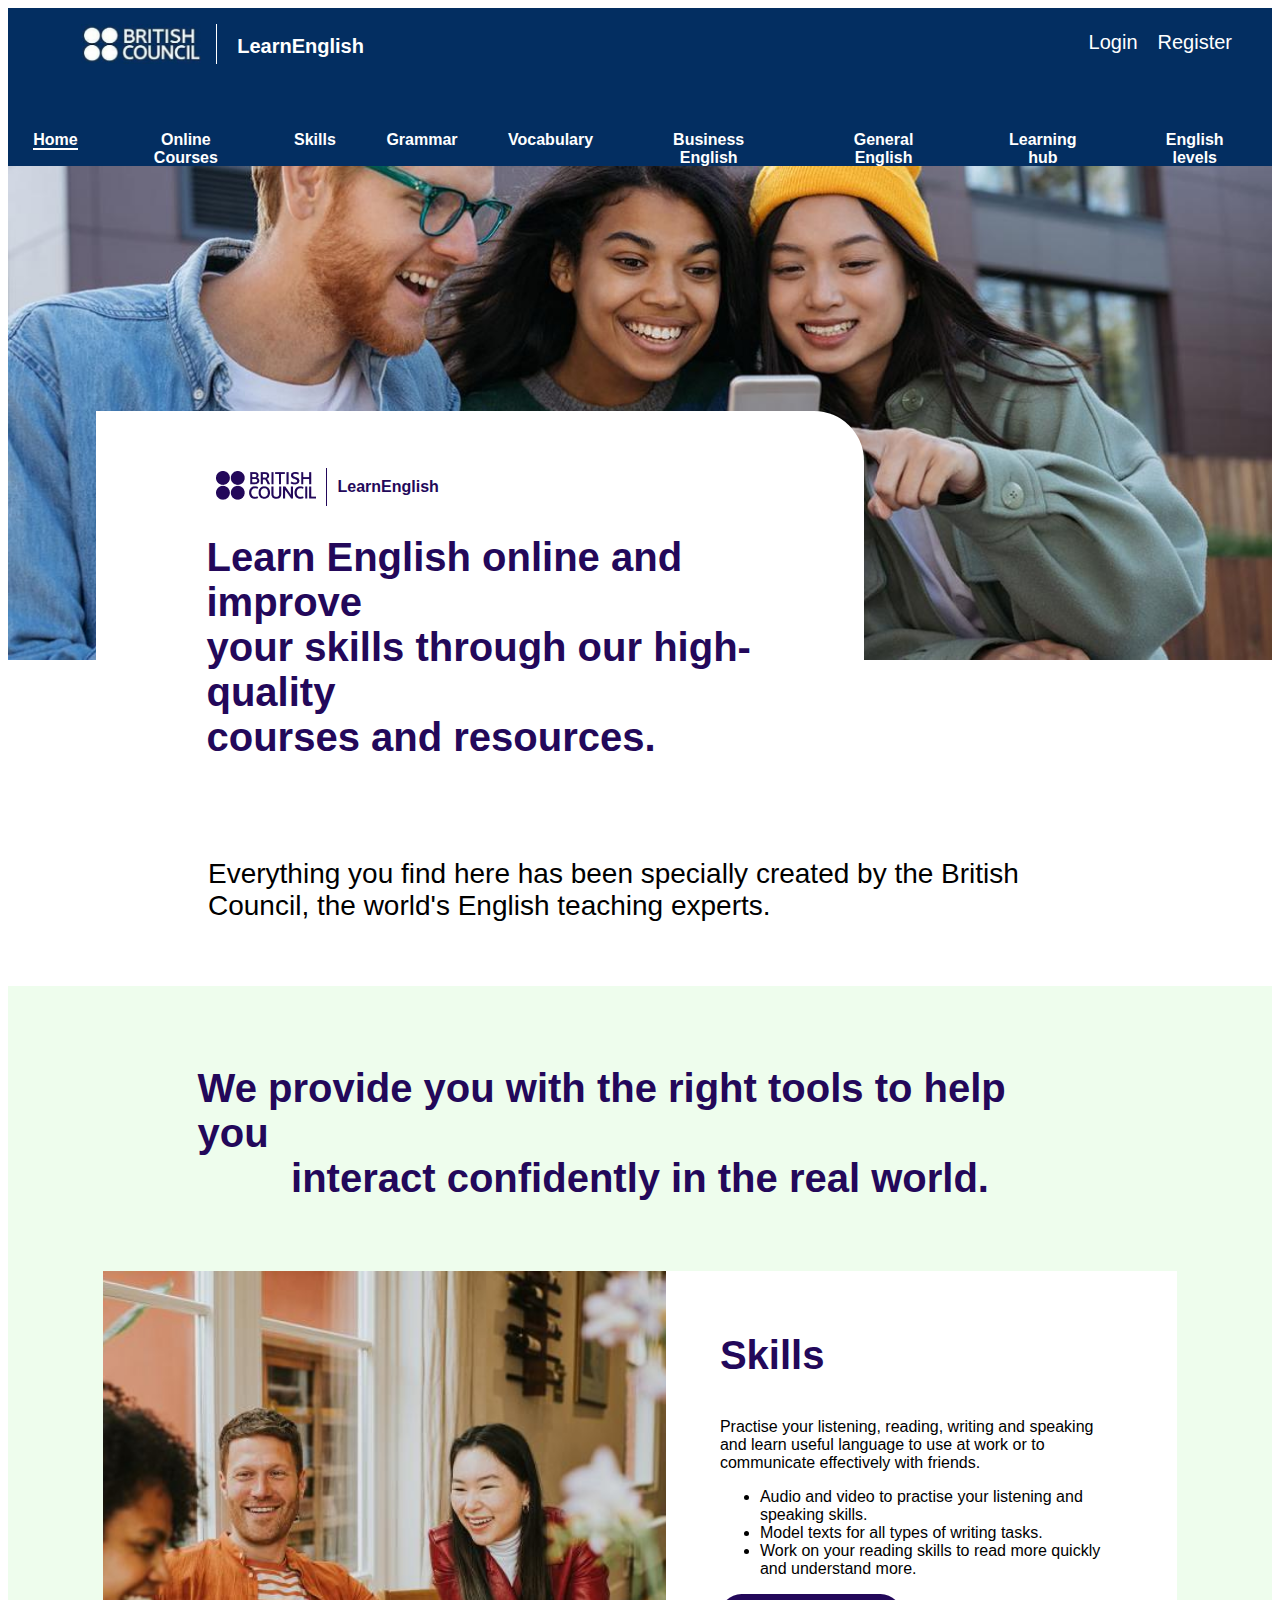
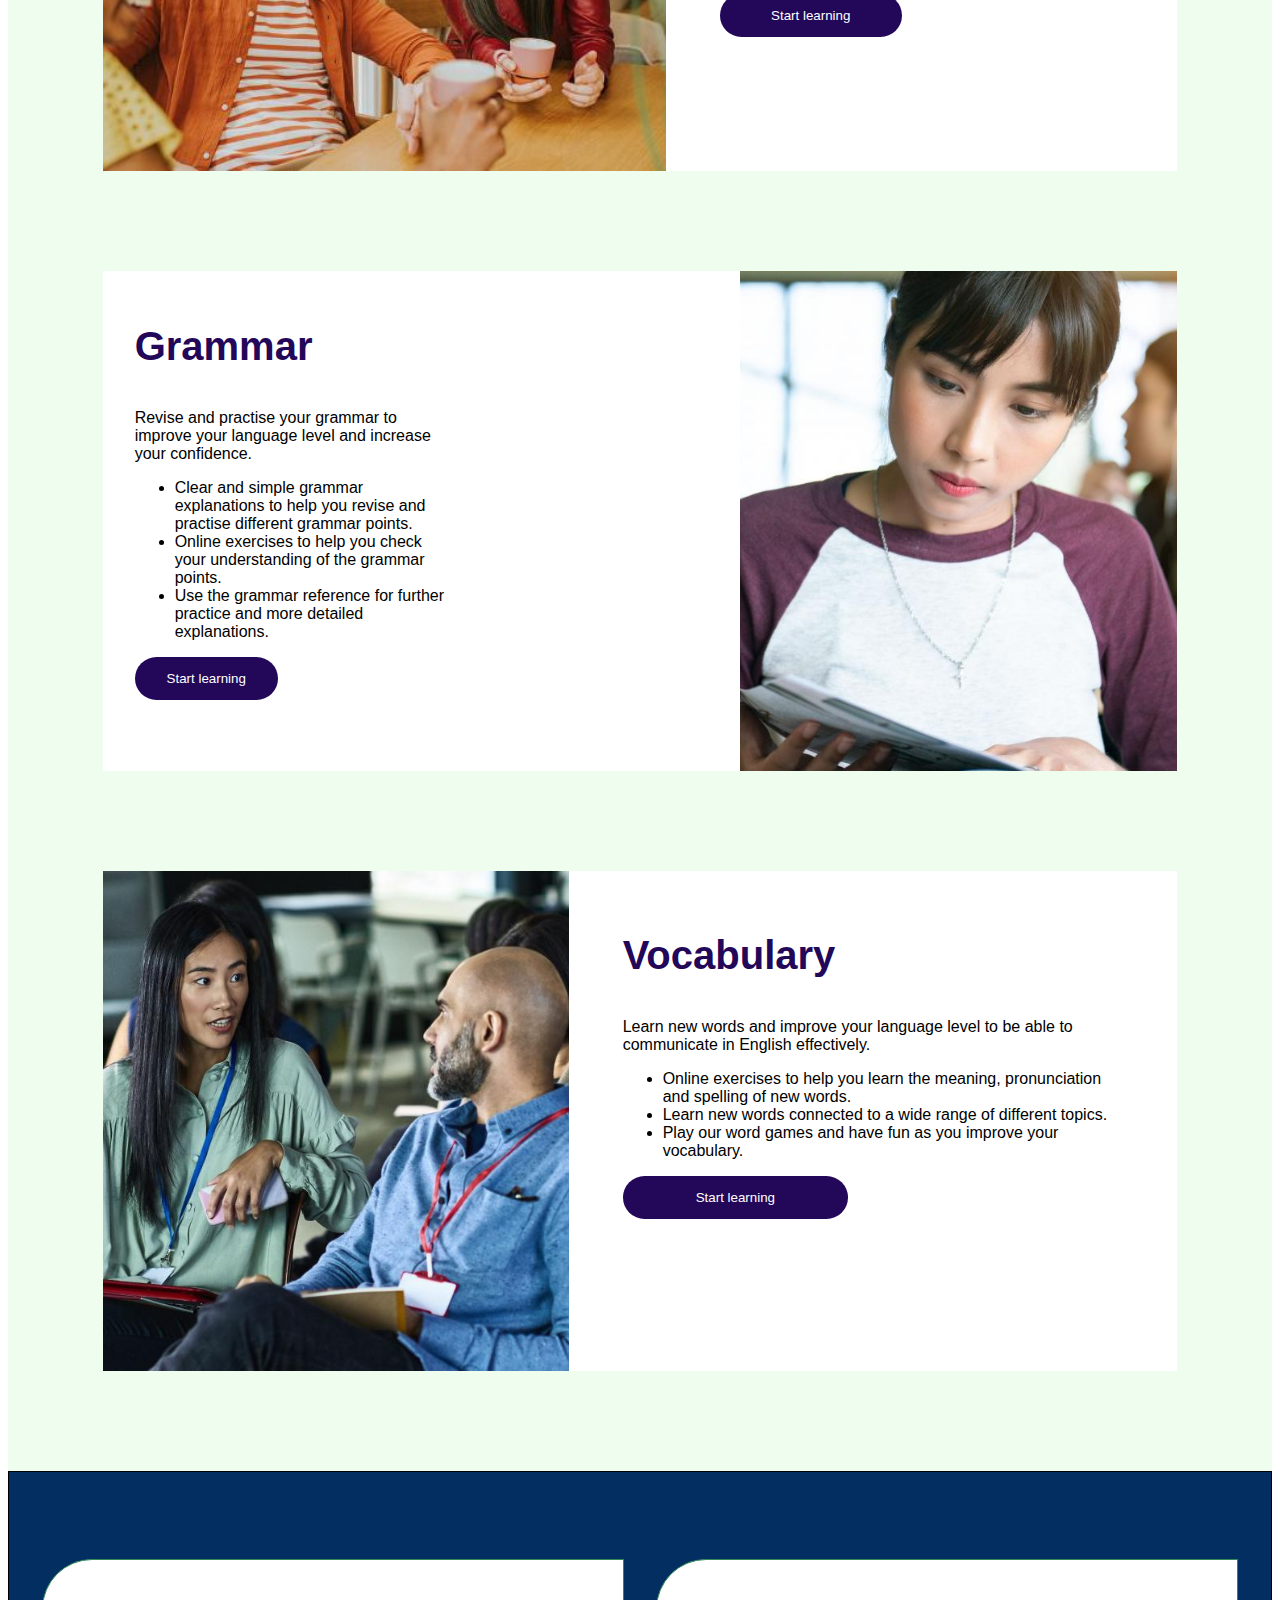
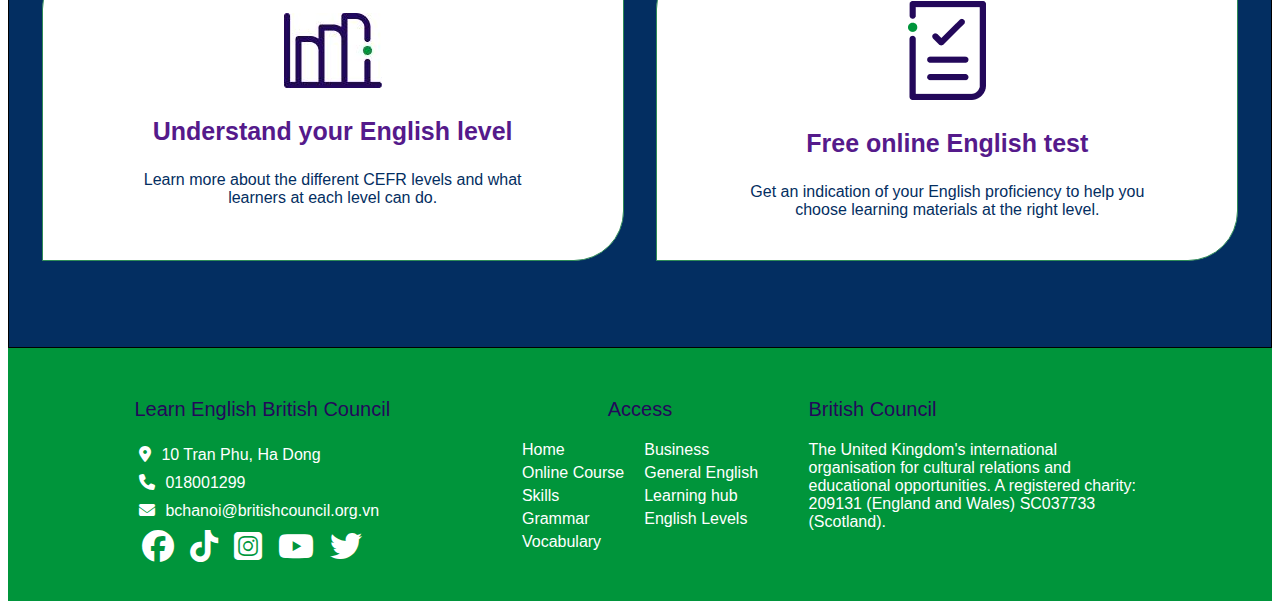
<file: interface.html>
<!DOCTYPE html>
<html lang="en">
<head>
    <meta charset="UTF-8">
    <meta name="viewport" content="width=device-width, initial-scale=1.0">
    <title>Document</title>
    <link rel="stylesheet" href="css/style.css">
    <link rel="stylesheet" href="css/style-homeLogin.css">
    <link rel="stylesheet" href="https://cdnjs.cloudflare.com/ajax/libs/font-awesome/6.5.1/css/all.min.css">
</head>
<body>
    <header>
        <div class="home-page">
            <div class="logo">
                <div class="item-logo">
                    <img src="image/img-british-council.jpg" title="british_council" class="img-logo">
                </div>
                <div class="item-logo">
                    <h2 class="title-header">LearnEnglish</h2>
                </div>
            </div>
            <div class="account">
                <div class="item-account"><a class="text-item-acc" href="login.html">Login</a></div>
                <div class="item-account"><a class="text-item-acc" href="register.php">Register</a></div>
                <div class="icon-menu">
                    <a href=""><i class="fa-sharp fa-solid fa-bars fa-2xl icon-item-menu"></i></i></a>
                    <div class="menu-drop">
                        <a class="item-menu-drop" id="home" href="interface.html">Home</a>
                        <a class="text-item-menu" href="online_">Online Courses</a>
                        <a class="item-menu-drop" href="skill.html">Skills</a>
                        <a class="item-menu-drop" href="grammar.html">Grammar</a>
                        <a class="item-menu-drop" href="vocabulary.html">Vocabulary</a>
                        <a class="item-menu-drop" href="businessEnglish.html">Business English</a>
                        <a class="item-menu-drop" href="">General English</a>
                        <a class="text-item-menu" href="">Learning hub</a>
                        <a class="text-item-menu" href="">English levels</a>
                        <a class="text-item-menu" href="">Log Out</a>
                    </div>
                </div>
            </div>
        </div>
        <nav class="menu">
            <div class="item-menu"><a class="text-item-menu" id="home" href="interface.html">Home</a></div>
            <div class="item-menu"><a class="text-item-menu" href="online_">Online Courses</a></div>
            <div class="item-menu"><a class="text-item-menu" href="">Skills</a></div>
            <div class="item-menu"><a class="text-item-menu" href="">Grammar</a></div>
            <div class="item-menu"><a class="text-item-menu" href="vocabulary.html">Vocabulary</a></div>
            <div class="item-menu"><a class="text-item-menu" href="">Business English</a></div>
            <div class="item-menu"><a class="text-item-menu" href="">General English</a></div>
            <div class="item-menu"><a class="text-item-menu" href="">Learning hub</a></div>
            <div class="item-menu"><a class="text-item-menu" href="">English levels</a></div>
        </nav>
    </header>
    <content class="content">
        <div>
            <img src="image/img-back.jpg" class="img-back">
        </div>
        <div class="content-header">
            <div class="content-header-logo logo-flex">
                <div class="wapper-logo"><img src="image/small_logopng.png"></div>
                <div class="wapper-logo text-logo">LearnEnglish</div>
            </div>
            <div class="content-header-logo wapper-text">
                <p>
                    Learn English online and improve <br>
                    your skills through our high-quality <br>
                    courses and resources.<br>
                </p>
            </div>
        </div>
        <div class="box-content-introduce">
            <p class="text-content-introduce">
                Everything you find here has been specially created by the British Council,
                 the world's English teaching experts.
            </p>
        </div>
        <br><br>
        <div class="box-important-english">
            <div class="important-english">
                <b class="text-important-english">We provide you with the right tools to help you <span>interact confidently in the real world.</span></b>
            </div>


            <div class="start-english skills">
                <div><img class="img-skill-start" src="image/skill-start-learning.jpg" alt="skill-start-english"></div>
                <div class="text-start-learning">
                    <p class="header-text-start">Skills</p>
                    <p class="text-start">Practise your listening, reading, writing and speaking and learn useful language to use at work or to communicate effectively with friends.</p>
                    <ul>
                        <li>Audio and video to practise your listening and speaking skills.</li>
                        <li>Model texts for all types of writing tasks.</li>
                        <li>Work on your reading skills to read more quickly and understand more.</li>
                    </ul>
                    <div>
                        <input class="buttom-start" type="submit" value="Start learning">
                    </div>
                </div>
            </div>
            

            <div class="start-english grammar">
                <div>
                    <div class="text-start-learning">
                        <p class="header-text-start">Grammar</p>
                        <p class="text-start">Revise and practise your grammar to improve your language level and increase your confidence.</p>
                        <ul>
                            <li>Clear and simple grammar explanations to help you revise and practise different grammar points.</li>
                            <li>Online exercises to help you check your understanding of the grammar points.</li>
                            <li>Use the grammar reference for further practice and more detailed explanations.</li>
                        </ul>
                        <div>
                            <input class="buttom-start" type="submit" value="Start learning">
                        </div>
                    </div>
                </div>
                <div><img class="img-grammar-start" src="image/grammar-start-learning.jpg" alt="grammar-start-english"></div>
            </div>


            <div class="start-english vocabulary">
                <div><img class="img-skill-start" src="image/vocabulary-start-learning.jpg" alt="skill-start-english"></div>
                <div class="text-start-learning">
                    <p class="header-text-start">Vocabulary</p>
                    <p class="text-start">Learn new words and improve your language level to be able to communicate in English effectively.</p>
                    <ul>
                        <li>Online exercises to help you learn the meaning, pronunciation and spelling of new words.</li>
                        <li>Learn new words connected to a wide range of different topics.</li>
                        <li>Play our word games and have fun as you improve your vocabulary.</li>
                    </ul>
                    <div>
                        <input class="buttom-start" type="submit" value="Start learning">
                    </div>
                </div>
            </div>
            
        </div>
        <div class="important-topic">
            <div class="item-important-topic topic">
                <div><img src="image/level-english.jpg"></div>
                <div><p class="text-topic"><a href="">Understand your English level</a></p></div>
                <div>
                    Learn more about the different CEFR levels and what <br>
                     learners at each level can do.
                </div>
            </div>
            <div class="item-important-topic topic">
                <div><img src="image/test-english.png"></div>
                <div><p class="text-topic"><a href="">Free online English test</a></p></div>
                <div>
                    Get an indication of your English proficiency to help you <br>
                    choose learning materials at the right level.
                </div>
            </div>

        </div>
    </content>
    <footer class="footer">
        <div class="box-footer">


            <div class="content-footer-left">
                <div class="header-menu-footer"><p>Learn English British Council</p></div>
                <div class="footer-left">
                    <a href="" target="_blank" class="text-content-footer-left"><i class="item-footer-left fa-solid fa-location-dot"></i>10 Tran Phu, Ha Dong</a>
                </div>
                <div class="footer-left">
                    <a href="tel:018001299" target="_blank" class="text-content-footer-left"><i class="item-footer-left fa-solid fa-phone"></i>018001299</a>
                </div>
                <div class="footer-left">
                    <a href="mailto:bchanoi@britishcouncil.org.vn" target="_blank" class="text-content-footer-left"><i class="item-footer-left fa-solid fa-envelope"></i>bchanoi@britishcouncil.org.vn</a>
                </div>
                <div class="bottom-left-footer">
                    <div><a href="https://www.facebook.com/" target="_blank"><i class="item-footer-left-bottom fa-brands fa-facebook fa-2xl"></i></a></div>
                    <div><a href="https://www.tiktok.com/vi-VN/" target="_blank"><i class="item-footer-left-bottom fa-brands fa-tiktok fa-2xl"></i></a></div>
                    <div><a href="https://www.instagram.com/" target="_blank"><i class="item-footer-left-bottom fa-brands fa-square-instagram fa-2xl"></i></a></div>
                    <div><a href="https://www.youtube.com/" target="_blank"><i class="item-footer-left-bottom fa-brands fa-youtube fa-2xl"></i></a></div>
                    <div><a href="https://twitter.com/?lang=vi" target="_blank"><i class="item-footer-left-bottom fa-brands fa-twitter fa-2xl"></i></a></div>
                </div>
            </div>


            <div class="content-footer-center">
                <div class="header-menu-footer"><p>Access</p></div>
                <div class="footer-center">
                    <div class="footer-center-nav">
                        <a href="" class="item-footer-center">Home</a>
                        <a href="" class="item-footer-center">Online Course</a>
                        <a href="" class="item-footer-center">Skills</a>
                        <a href="" class="item-footer-center">Grammar</a>
                        <a href="" class="item-footer-center">Vocabulary</a>
                    </div>
                    <div  class="footer-center-nav">
                        <a href="" class="item-footer-center">Business</a>
                        <a href="" class="item-footer-center">General English</a>
                        <a href="" class="item-footer-center">Learning hub</a>
                        <a href="" class="item-footer-center">English Levels</a>
                    </div>
                </div>
            </div>


            <div class="content-footer-right">
                <div class="header-menu-footer"><p>British Council</p></div>
                <div class="footer-right"><p>
                    The United Kingdom's international organisation
                    for cultural relations and educational opportunities.
                    A registered charity: 209131 (England and Wales) SC037733 (Scotland).
                </p></div>
            </div>
        </div>
    </footer>
    
</body>
</html>
</file>
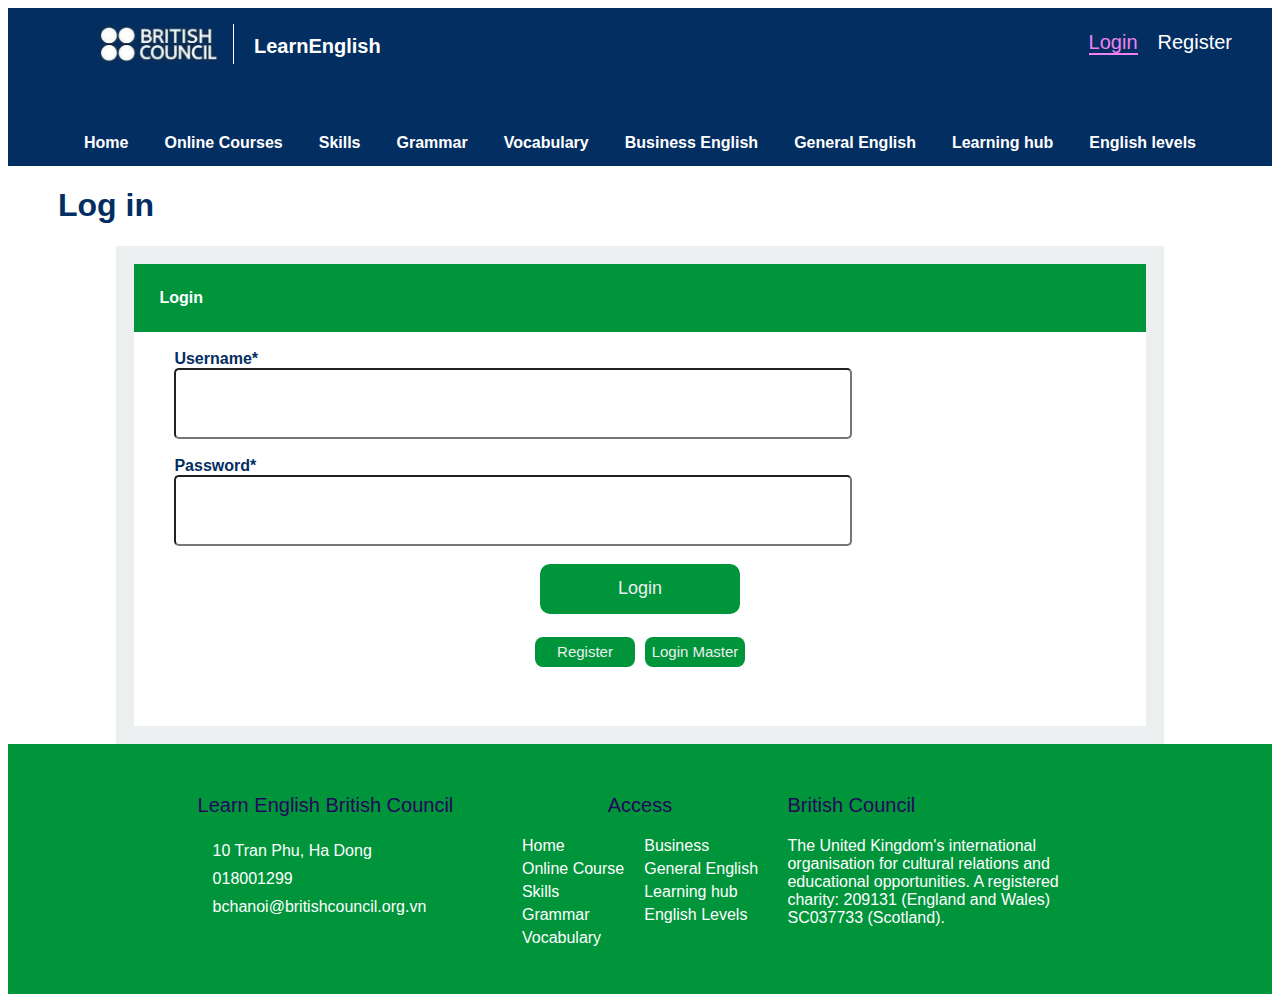
<file: login.html>
<!DOCTYPE html>
<html lang="en">
<head>
    <meta charset="UTF-8">
    <meta name="viewport" content="width=device-width, initial-scale=1.0">
    <title>Document</title>
    <link rel="stylesheet" href="css/style-login.css">
</head>
<body>
    <header>
        <div class="home-page">
            <div class="logo">
                <div class="item-logo">
                    <img src="image/img-british-council.jpg" title="british_council" class="img-logo">
                </div>
                <div class="item-logo">
                    <h2 class="title-header">LearnEnglish</h2>
                </div>
            </div>
            <div class="account">
                <div class="item-account"><a class="text-item-acc text-left" href="login.html">Login</a></div>
                <div class="item-account"><a class="text-item-acc text-right" href="register.html">Register</a></div>
            </div>
        </div>
        <nav class="menu">
            <div class="item-menu"><a class="text-item-menu" href="interface.html">Home</a></div>
            <div class="item-menu"><a class="text-item-menu" href="">Online Courses</a></div>
            <div class="item-menu"><a class="text-item-menu" href="">Skills</a></div>
            <div class="item-menu"><a class="text-item-menu" href="">Grammar</a></div>
            <div class="item-menu"><a class="text-item-menu" href="">Vocabulary</a></div>
            <div class="item-menu"><a class="text-item-menu" href="">Business English</a></div>
            <div class="item-menu"><a class="text-item-menu" href="">General English</a></div>
            <div class="item-menu"><a class="text-item-menu" href="">Learning hub</a></div>
            <div class="item-menu"><a class="text-item-menu" href="">English levels</a></div>
        </nav>
    </header>
    
    <content>
        <h1 class="text-register">Log in</h1>
        <div class="login-input">
            <form action="" method="post">
                <p class="panel-title">Login</p> <br>
                <b class="input-content text-input-content">Username*</b> <br>
                <input type="text" name="user-name" class="input-content input"> <br><br>
                <b class="input-content text-input-content">Password*</b> <br>
                <input type="password" name="password" class="input-content input">
                <br><br>
                <label class="buttom">
                    <input type="submit" value="Login" class="buttom-login">
                </label>
                <br>
            </form>
            <div class="button-extra">
                <form action="register.php" class="item-button-extra">
                    <lable>
                        <input type="submit" value="Register" class="buttom-register">
                    </lable>
                </form>
                <form action="duyanh/loginMaster.php" class="item-button-extra">
                    <label class="login-master">
                        <input type="submit" value="Login Master" class="buttom-register">
                    </label>
                </form>
            </div>
            
            <br><br><br>
        </div>
    </content>
    <footer class="footer">
        <div class="box-footer">


            <div class="content-footer-left">
                <div class="header-menu-footer"><p>Learn English British Council</p></div>
                <div class="footer-left">
                    <a href="" target="_blank" class="text-content-footer-left"><i class="item-footer-left fa-solid fa-location-dot"></i>10 Tran Phu, Ha Dong</a>
                </div>
                <div class="footer-left">
                    <a href="tel:018001299" target="_blank" class="text-content-footer-left"><i class="item-footer-left fa-solid fa-phone"></i>018001299</a>
                </div>
                <div class="footer-left">
                    <a href="mailto:bchanoi@britishcouncil.org.vn" target="_blank" class="text-content-footer-left"><i class="item-footer-left fa-solid fa-envelope"></i>bchanoi@britishcouncil.org.vn</a>
                </div>
                <div class="bottom-left-footer">
                    <div><a href="https://www.facebook.com/" target="_blank"><i class="item-footer-left-bottom fa-brands fa-facebook fa-2xl"></i></a></div>
                    <div><a href="https://www.tiktok.com/vi-VN/" target="_blank"><i class="item-footer-left-bottom fa-brands fa-tiktok fa-2xl"></i></a></div>
                    <div><a href="https://www.instagram.com/" target="_blank"><i class="item-footer-left-bottom fa-brands fa-square-instagram fa-2xl"></i></a></div>
                    <div><a href="https://www.youtube.com/" target="_blank"><i class="item-footer-left-bottom fa-brands fa-youtube fa-2xl"></i></a></div>
                    <div><a href="https://twitter.com/?lang=vi" target="_blank"><i class="item-footer-left-bottom fa-brands fa-twitter fa-2xl"></i></a></div>
                </div>
            </div>


            <div class="content-footer-center">
                <div class="header-menu-footer"><p>Access</p></div>
                <div class="footer-center">
                    <div class="footer-center-nav">
                        <a href="" class="item-footer-center">Home</a>
                        <a href="" class="item-footer-center">Online Course</a>
                        <a href="" class="item-footer-center">Skills</a>
                        <a href="" class="item-footer-center">Grammar</a>
                        <a href="" class="item-footer-center">Vocabulary</a>
                    </div>
                    <div  class="footer-center-nav">
                        <a href="" class="item-footer-center">Business</a>
                        <a href="" class="item-footer-center">General English</a>
                        <a href="" class="item-footer-center">Learning hub</a>
                        <a href="" class="item-footer-center">English Levels</a>
                    </div>
                </div>
            </div>


            <div class="content-footer-right">
                <div class="header-menu-footer"><p>British Council</p></div>
                <div class="footer-right"><p>
                    The United Kingdom's international organisation
                    for cultural relations and educational opportunities.
                    A registered charity: 209131 (England and Wales) SC037733 (Scotland).
                </p></div>
            </div>
        </div>
    </footer>
</body>
</html>
</file>
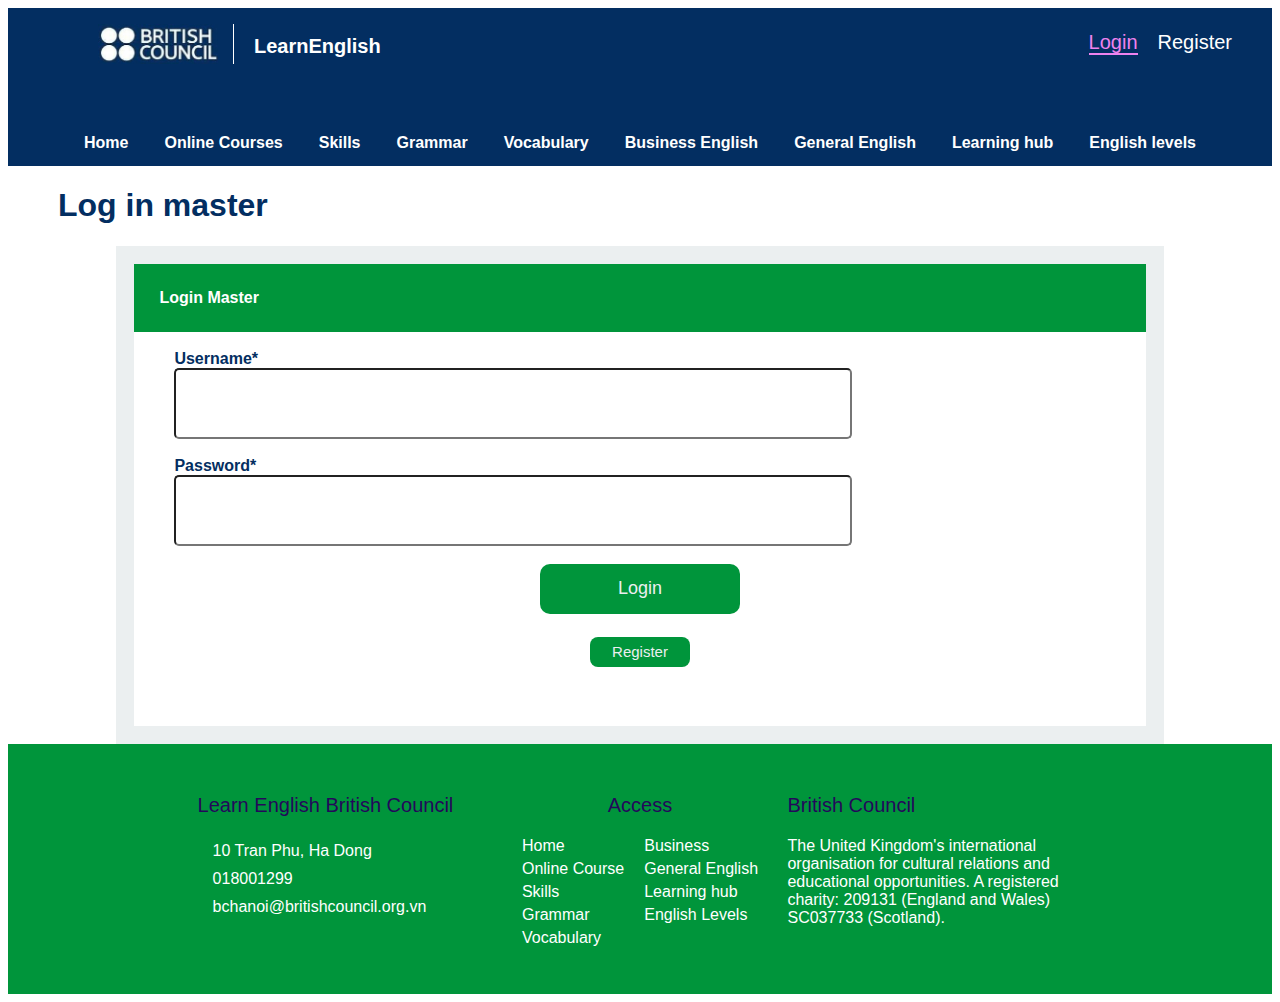
<file: loginMaster.html>
<!DOCTYPE html>
<html lang="en">
<head>
    <meta charset="UTF-8">
    <meta name="viewport" content="width=device-width, initial-scale=1.0">
    <title>LOG IN MASTER</title>
    <link rel="stylesheet" href="css/style-login.css">
</head>
<body>
    <header>
        <div class="home-page">
            <div class="logo">
                <div class="item-logo">
                    <img src="image/img-british-council.jpg" title="british_council" class="img-logo">
                </div>
                <div class="item-logo">
                    <h2 class="title-header">LearnEnglish</h2>
                </div>
            </div>
            <div class="account">
                <div class="item-account"><a class="text-item-acc text-left" href="login.html">Login</a></div>
                <div class="item-account"><a class="text-item-acc text-right" href="register.html">Register</a></div>
            </div>
        </div>
        <nav class="menu">
            <div class="item-menu"><a class="text-item-menu" href="interface.html">Home</a></div>
            <div class="item-menu"><a class="text-item-menu" href="">Online Courses</a></div>
            <div class="item-menu"><a class="text-item-menu" href="">Skills</a></div>
            <div class="item-menu"><a class="text-item-menu" href="">Grammar</a></div>
            <div class="item-menu"><a class="text-item-menu" href="">Vocabulary</a></div>
            <div class="item-menu"><a class="text-item-menu" href="">Business English</a></div>
            <div class="item-menu"><a class="text-item-menu" href="">General English</a></div>
            <div class="item-menu"><a class="text-item-menu" href="">Learning hub</a></div>
            <div class="item-menu"><a class="text-item-menu" href="">English levels</a></div>
        </nav>
    </header>
    
    <content>
        <h1 class="text-register">Log in master</h1>
        <div class="login-input">
            <form action="backend_login_master.php" method="POST">
                <p class="panel-title">Login Master</p> <br>
                <b class="input-content text-input-content"ư>Username*</b> <br>
                <input type="text" name="username" class="input-content input"><br><br>
                <b class="input-content text-input-content">Password*</b> <br>
                <input type="password" name="password" class="input-content input">
                <br><br>
                <label class="buttom">
                    <input type="submit" value="Login" class="buttom-login">
                </label>
                <br>
            </form>
            <form action="register.php" class="item-button-extra">
                    <lable class="register-account">
                        <input type="submit" value="Register" class="buttom-register">
                    </lable>
            </form>
            
            <br><br><br>
        </div>
    </content>
    <footer class="footer">
        <div class="box-footer">


            <div class="content-footer-left">
                <div class="header-menu-footer"><p>Learn English British Council</p></div>
                <div class="footer-left">
                    <a href="" target="_blank" class="text-content-footer-left"><i class="item-footer-left fa-solid fa-location-dot"></i>10 Tran Phu, Ha Dong</a>
                </div>
                <div class="footer-left">
                    <a href="tel:018001299" target="_blank" class="text-content-footer-left"><i class="item-footer-left fa-solid fa-phone"></i>018001299</a>
                </div>
                <div class="footer-left">
                    <a href="mailto:bchanoi@britishcouncil.org.vn" target="_blank" class="text-content-footer-left"><i class="item-footer-left fa-solid fa-envelope"></i>bchanoi@britishcouncil.org.vn</a>
                </div>
                <div class="bottom-left-footer">
                    <div><a href="https://www.facebook.com/" target="_blank"><i class="item-footer-left-bottom fa-brands fa-facebook fa-2xl"></i></a></div>
                    <div><a href="https://www.tiktok.com/vi-VN/" target="_blank"><i class="item-footer-left-bottom fa-brands fa-tiktok fa-2xl"></i></a></div>
                    <div><a href="https://www.instagram.com/" target="_blank"><i class="item-footer-left-bottom fa-brands fa-square-instagram fa-2xl"></i></a></div>
                    <div><a href="https://www.youtube.com/" target="_blank"><i class="item-footer-left-bottom fa-brands fa-youtube fa-2xl"></i></a></div>
                    <div><a href="https://twitter.com/?lang=vi" target="_blank"><i class="item-footer-left-bottom fa-brands fa-twitter fa-2xl"></i></a></div>
                </div>
            </div>


            <div class="content-footer-center">
                <div class="header-menu-footer"><p>Access</p></div>
                <div class="footer-center">
                    <div class="footer-center-nav">
                        <a href="" class="item-footer-center">Home</a>
                        <a href="" class="item-footer-center">Online Course</a>
                        <a href="" class="item-footer-center">Skills</a>
                        <a href="" class="item-footer-center">Grammar</a>
                        <a href="" class="item-footer-center">Vocabulary</a>
                    </div>
                    <div  class="footer-center-nav">
                        <a href="" class="item-footer-center">Business</a>
                        <a href="" class="item-footer-center">General English</a>
                        <a href="" class="item-footer-center">Learning hub</a>
                        <a href="" class="item-footer-center">English Levels</a>
                    </div>
                </div>
            </div>


            <div class="content-footer-right">
                <div class="header-menu-footer"><p>British Council</p></div>
                <div class="footer-right"><p>
                    The United Kingdom's international organisation
                    for cultural relations and educational opportunities.
                    A registered charity: 209131 (England and Wales) SC037733 (Scotland).
                </p></div>
            </div>
        </div>
    </footer>

</body>
</html>
</file>
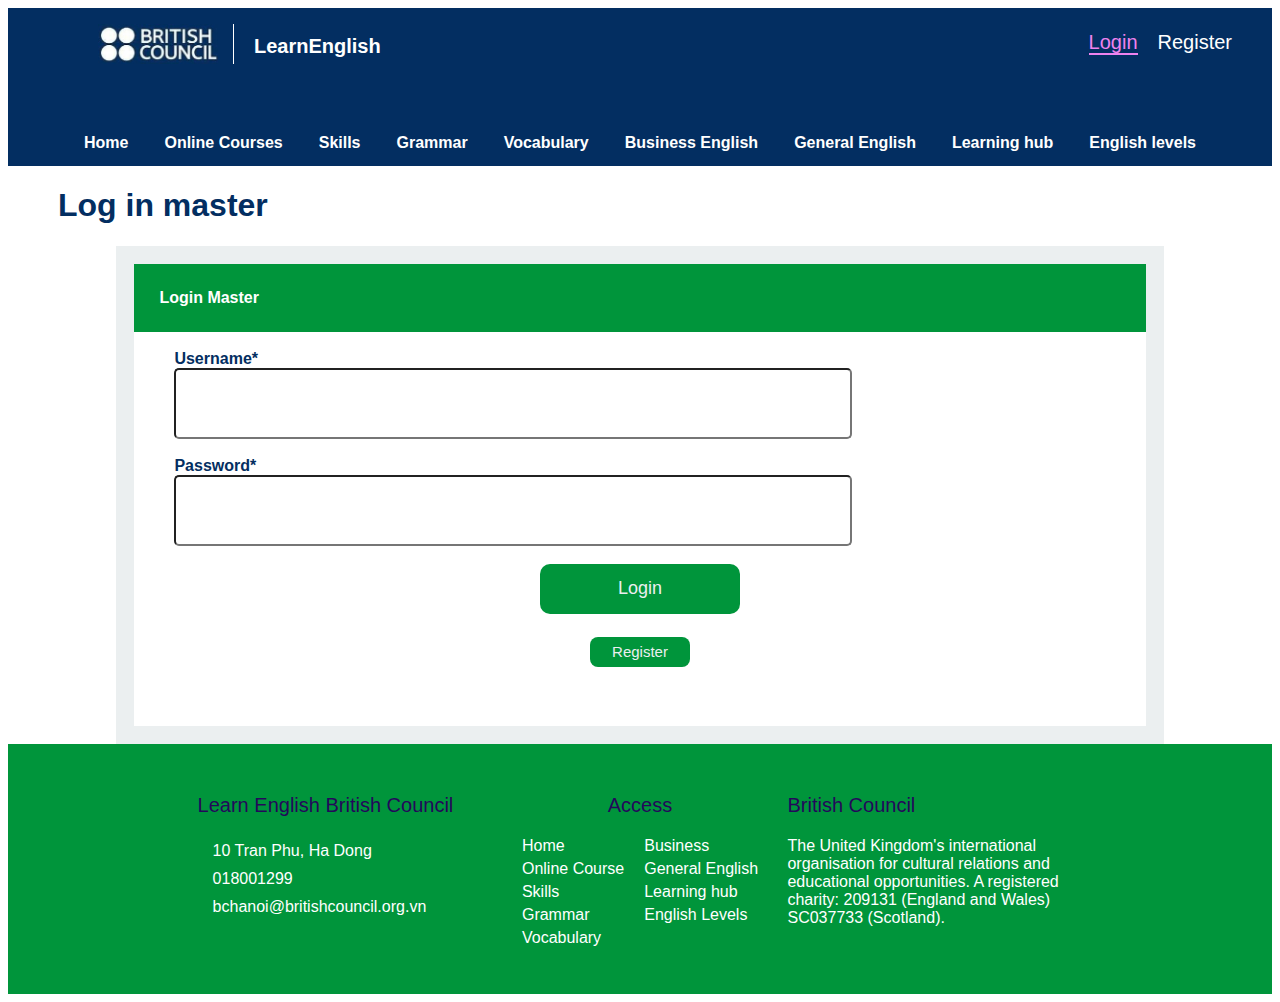
<file: duyanh/loginMaster.html>
<!DOCTYPE html>
<html lang="en">
<head>
    <meta charset="UTF-8">
    <meta name="viewport" content="width=device-width, initial-scale=1.0">
    <title>LOG IN MASTER</title>
    <link rel="stylesheet" href="../css/style-login.css">
</head>
<body>
    <header>
        <div class="home-page">
            <div class="logo">
                <div class="item-logo">
                    <img src="../image/img-british-council.jpg" title="british_council" class="img-logo">
                </div>
                <div class="item-logo">
                    <h2 class="title-header">LearnEnglish</h2>
                </div>
            </div>
            <div class="account">
                <div class="item-account"><a class="text-item-acc text-left" href="../login.html">Login</a></div>
                <div class="item-account"><a class="text-item-acc text-right" href="../register.html">Register</a></div>
            </div>
        </div>
        <nav class="menu">
            <div class="item-menu"><a class="text-item-menu" href="../interface.html">Home</a></div>
            <div class="item-menu"><a class="text-item-menu" href="">Online Courses</a></div>
            <div class="item-menu"><a class="text-item-menu" href="">Skills</a></div>
            <div class="item-menu"><a class="text-item-menu" href="">Grammar</a></div>
            <div class="item-menu"><a class="text-item-menu" href="">Vocabulary</a></div>
            <div class="item-menu"><a class="text-item-menu" href="">Business English</a></div>
            <div class="item-menu"><a class="text-item-menu" href="">General English</a></div>
            <div class="item-menu"><a class="text-item-menu" href="">Learning hub</a></div>
            <div class="item-menu"><a class="text-item-menu" href="">English levels</a></div>
        </nav>
    </header>
    
    <content>
        <h1 class="text-register">Log in master</h1>
        <div class="login-input">
            <form action="login.php" method="POST">
                <p class="panel-title">Login Master</p> <br>
                <b class="input-content text-input-content"ư>Username*</b> <br>
                <input type="text" name="username" class="input-content input"><br><br>
                <b class="input-content text-input-content">Password*</b> <br>
                <input type="password" name="password" class="input-content input">
                <br><br>
                <label class="buttom">
                    <input type="submit" value="Login" class="buttom-login">
                </label>
                <br>
            </form>
            <form action="register.php" class="item-button-extra">
                    <lable class="register-account">
                        <input type="submit" value="Register" class="buttom-register">
                    </lable>
            </form>
            
            <br><br><br>
        </div>
    </content>
    <footer class="footer">
        <div class="box-footer">


            <div class="content-footer-left">
                <div class="header-menu-footer"><p>Learn English British Council</p></div>
                <div class="footer-left">
                    <a href="" target="_blank" class="text-content-footer-left"><i class="item-footer-left fa-solid fa-location-dot"></i>10 Tran Phu, Ha Dong</a>
                </div>
                <div class="footer-left">
                    <a href="tel:018001299" target="_blank" class="text-content-footer-left"><i class="item-footer-left fa-solid fa-phone"></i>018001299</a>
                </div>
                <div class="footer-left">
                    <a href="mailto:bchanoi@britishcouncil.org.vn" target="_blank" class="text-content-footer-left"><i class="item-footer-left fa-solid fa-envelope"></i>bchanoi@britishcouncil.org.vn</a>
                </div>
                <div class="bottom-left-footer">
                    <div><a href="https://www.facebook.com/" target="_blank"><i class="item-footer-left-bottom fa-brands fa-facebook fa-2xl"></i></a></div>
                    <div><a href="https://www.tiktok.com/vi-VN/" target="_blank"><i class="item-footer-left-bottom fa-brands fa-tiktok fa-2xl"></i></a></div>
                    <div><a href="https://www.instagram.com/" target="_blank"><i class="item-footer-left-bottom fa-brands fa-square-instagram fa-2xl"></i></a></div>
                    <div><a href="https://www.youtube.com/" target="_blank"><i class="item-footer-left-bottom fa-brands fa-youtube fa-2xl"></i></a></div>
                    <div><a href="https://twitter.com/?lang=vi" target="_blank"><i class="item-footer-left-bottom fa-brands fa-twitter fa-2xl"></i></a></div>
                </div>
            </div>


            <div class="content-footer-center">
                <div class="header-menu-footer"><p>Access</p></div>
                <div class="footer-center">
                    <div class="footer-center-nav">
                        <a href="" class="item-footer-center">Home</a>
                        <a href="" class="item-footer-center">Online Course</a>
                        <a href="" class="item-footer-center">Skills</a>
                        <a href="" class="item-footer-center">Grammar</a>
                        <a href="" class="item-footer-center">Vocabulary</a>
                    </div>
                    <div  class="footer-center-nav">
                        <a href="" class="item-footer-center">Business</a>
                        <a href="" class="item-footer-center">General English</a>
                        <a href="" class="item-footer-center">Learning hub</a>
                        <a href="" class="item-footer-center">English Levels</a>
                    </div>
                </div>
            </div>


            <div class="content-footer-right">
                <div class="header-menu-footer"><p>British Council</p></div>
                <div class="footer-right"><p>
                    The United Kingdom's international organisation
                    for cultural relations and educational opportunities.
                    A registered charity: 209131 (England and Wales) SC037733 (Scotland).
                </p></div>
            </div>
        </div>
    </footer>

</body>
</html>
</file>
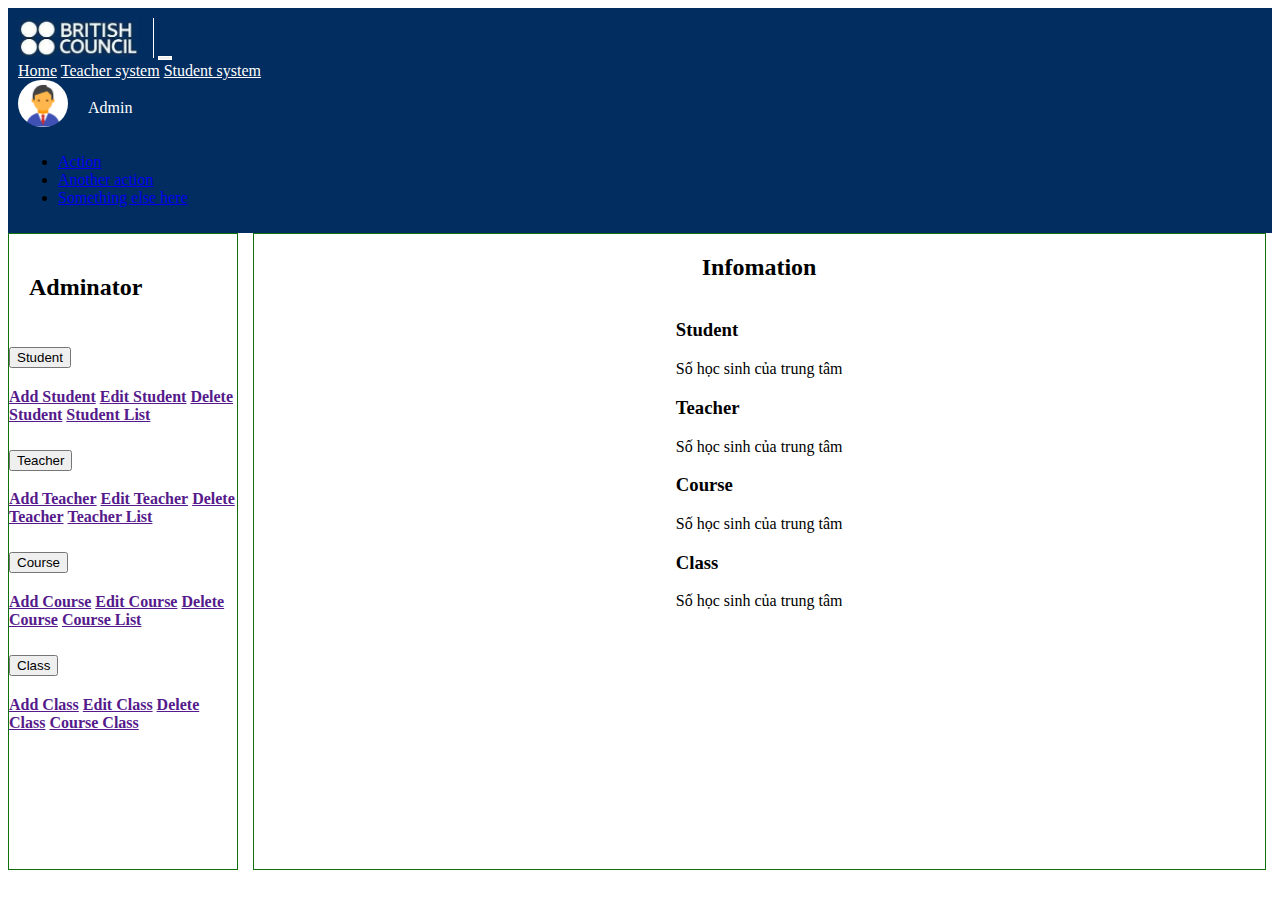
<file: DuyAnhAdmin/homeAdmin.html>
<!DOCTYPE html>
<html lang="en">
<head>
    <meta charset="UTF-8">
    <meta name="viewport" content="width=device-width, initial-scale=1.0">
    <title>Document</title>
    <link href="https://cdn.jsdelivr.net/npm/bootstrap@5.3.2/dist/css/bootstrap.min.css" rel="stylesheet" integrity="sha384-T3c6CoIi6uLrA9TneNEoa7RxnatzjcDSCmG1MXxSR1GAsXEV/Dwwykc2MPK8M2HN" crossorigin="anonymous">
    <link rel="stylesheet" href="cssAdmin/style-home-admin.css">
    <link rel="stylesheet" href="https://cdnjs.cloudflare.com/ajax/libs/font-awesome/6.5.1/css/all.min.css" integrity="sha512-..." crossorigin="anonymous" />
</head>
<body>

<nav class="navbar navbar-expand-lg bg-body-tertiary" id="nav-menu-top">
    <div class="container-fluid nav-menu">
      <a class="navbar-brand" href="#"><img src="../image/img-british-council.jpg" class='img-logo'></a>
      <button class="navbar-toggler" type="button" data-bs-toggle="collapse" data-bs-target="#navbarNavAltMarkup" aria-controls="navbarNavAltMarkup" aria-expanded="false" aria-label="Toggle navigation">
        <span class="navbar-toggler-icon"></span>
      </button>
      <div class="collapse navbar-collapse" id="navbarNavAltMarkup">
        <div class="navbar-nav">
          <a class="nav-link active" aria-current="page" href="#" id="text">Home</a>
          <a class="nav-link" href="#" id="text">Teacher system</a>
          <a class="nav-link" href="#" id="text">Student system</a>
        </div>
      </div>
      <div class="dropdown mt-3" id="box-avt">
        <div class="dropdown-toggle" type="button" data-bs-toggle="dropdown" id="user-avt"><img src="../image/admin.png" id="img-admin"><p class="name">Admin</p></div> 
        <ul class="dropdown-menu left drop-menu">
          <li><a class="dropdown-item" href="#">Action</a></li>
          <li><a class="dropdown-item" href="#">Another action</a></li>
          <li><a class="dropdown-item" href="#">Something else here</a></li>
        </ul>
      </div>
    </div>
  </nav>
<content>
    <div class="item menu-left">
        <div>
            <h2 class="accordion-header" id="header-menu-left"><b>Adminator</b></h2>
            <div class="accordion" id="accordionExample">
                <div class="accordion-item">
                  <h2 class="accordion-header">
                    <button class="accordion-button" type="button" data-bs-toggle="collapse" data-bs-target="#collapseOne" aria-expanded="true" aria-controls="collapseOne">
                      Student
                    </button>
                  </h2>
                  <div id="collapseOne" class="accordion-collapse collapse show" data-bs-parent="#accordionExample">
                    <div class="accordion-body">
                        <a class="nav-link" href=""><b>Add Student</b></a>
                        <a class="nav-link" href=""><b>Edit Student</b></a>
                        <a class="nav-link" href=""><b>Delete Student</b></a>
                        <a class="nav-link" href=""><b>Student List</b></a>
                    </div>
                  </div>
                </div>
                <div class="accordion-item">
                  <h2 class="accordion-header">
                    <button class="accordion-button collapsed" type="button" data-bs-toggle="collapse" data-bs-target="#collapseTwo" aria-expanded="false" aria-controls="collapseTwo">
                        Teacher
                    </button>
                  </h2>
                  <div id="collapseTwo" class="accordion-collapse collapse" data-bs-parent="#accordionExample">
                    <div class="accordion-body">
                        <a class="nav-link" href=""><b>Add Teacher</b></a>
                        <a class="nav-link" href=""><b>Edit Teacher</b></a>
                        <a class="nav-link" href=""><b>Delete Teacher</b></a>
                        <a class="nav-link" href=""><b>Teacher List</b></a>
                    </div>
                  </div>
                </div>
                <div class="accordion-item">
                  <h2 class="accordion-header">
                    <button class="accordion-button collapsed" type="button" data-bs-toggle="collapse" data-bs-target="#collapseThree" aria-expanded="false" aria-controls="collapseThree">
                        Course
                    </button>
                  </h2>
                  <div id="collapseThree" class="accordion-collapse collapse" data-bs-parent="#accordionExample">
                    <div class="accordion-body">
                        <a class="nav-link" href=""><b>Add Course</b></a>
                        <a class="nav-link" href=""><b>Edit Course</b></a>
                        <a class="nav-link" href=""><b>Delete Course</b></a>
                        <a class="nav-link" href=""><b>Course List</b></a>
                    </div>
                  </div>
                </div>
                <div class="accordion-item">
                    <h2 class="accordion-header">
                      <button class="accordion-button collapsed" type="button" data-bs-toggle="collapse" data-bs-target="#collapseThree" aria-expanded="false" aria-controls="collapseThree">
                          Class
                      </button>
                    </h2>
                    <div id="collapseThree" class="accordion-collapse collapse" data-bs-parent="#accordionExample">
                      <div class="accordion-body">
                          <a class="nav-link" href=""><b>Add Class</b></a>
                          <a class="nav-link" href=""><b>Edit Class</b></a>
                          <a class="nav-link" href=""><b>Delete Class</b></a>
                          <a class="nav-link" href=""><b>Course Class</b></a>
                      </div>
                    </div>
                  </div>
              </div>
        </div>
    </div>
    <div class="item content">
        <h2>Infomation</h2>
        <div>
            <div>
                <h3>Student</h3>
                <div>Số học sinh của trung tâm</div>
            </div>
            <div>
                <h3>Teacher</h3>
                <div>Số học sinh của trung tâm</div>
            </div>
            <div>
                <h3>Course</h3>
                <div>Số học sinh của trung tâm</div>
            </div>
            <div>
                <h3>Class</h3>
                <div>Số học sinh của trung tâm</div>
            </div>
        </div>
    </div>
</content>
<script src="https://cdn.jsdelivr.net/npm/bootstrap@5.3.2/dist/js/bootstrap.bundle.min.js" integrity="sha384-C6RzsynM9kWDrMNeT87bh95OGNyZPhcTNXj1NW7RuBCsyN/o0jlpcV8Qyq46cDfL" crossorigin="anonymous"></script>
</body>
</html>
</file>
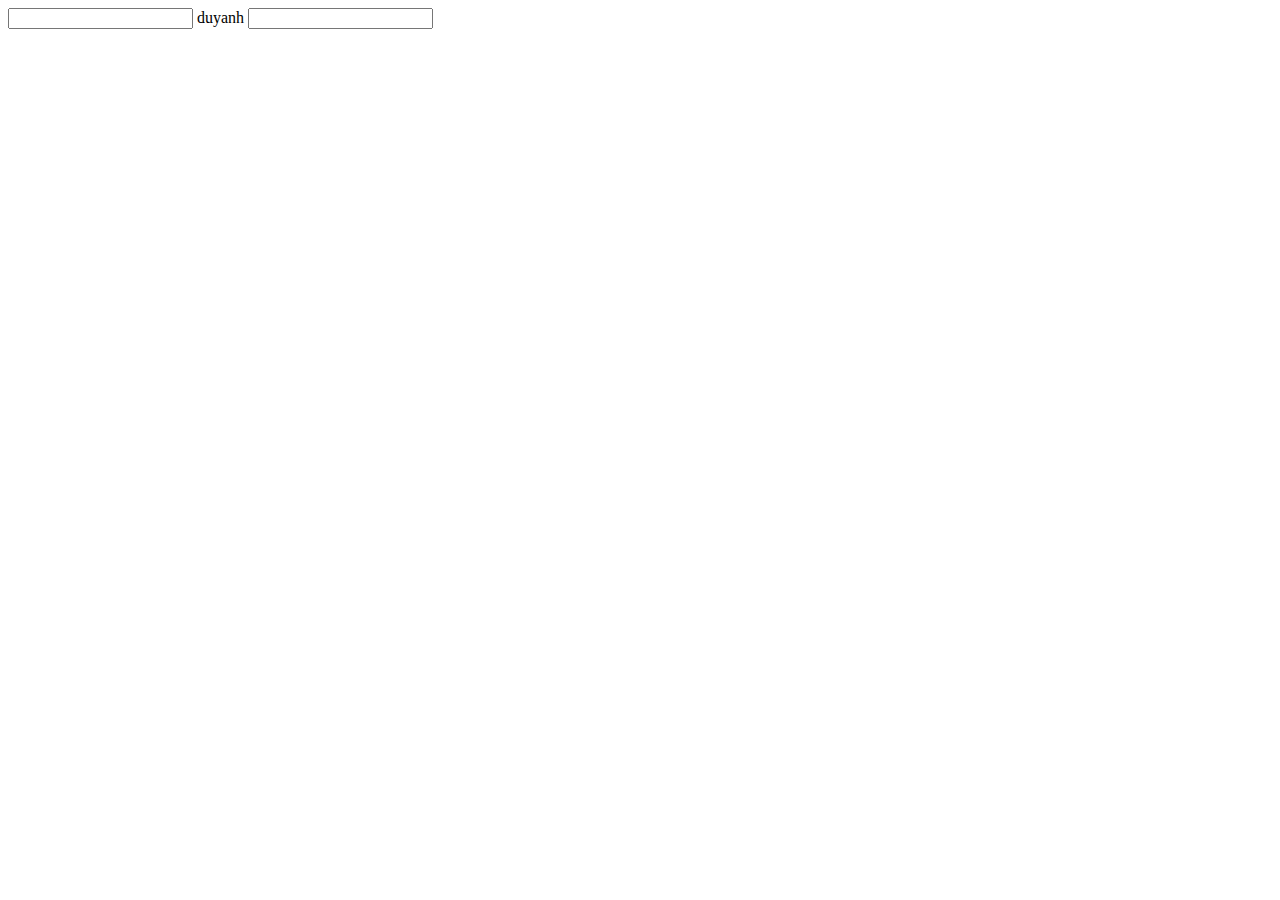
<file: DuyAnhAdmin/test.html>
<!DOCTYPE html>
<html lang="en">
<head>
    <meta charset="UTF-8">
    <meta name="viewport" content="width=device-width, initial-scale=1.0">
    <title>Document</title>
</head>
<body>
    <!DOCTYPE html>
    <html lang="en">
    <head>
        <meta charset="UTF-8">
        <meta name="viewport" content="width=device-width, initial-scale=1.0">
        <title>Document</title>
    </head>
    <body>
        <input type="text"  id="">
        duyanh
        <input type="text" placeholder="">
    </body>
    </html>
</body>
</html>
</file>
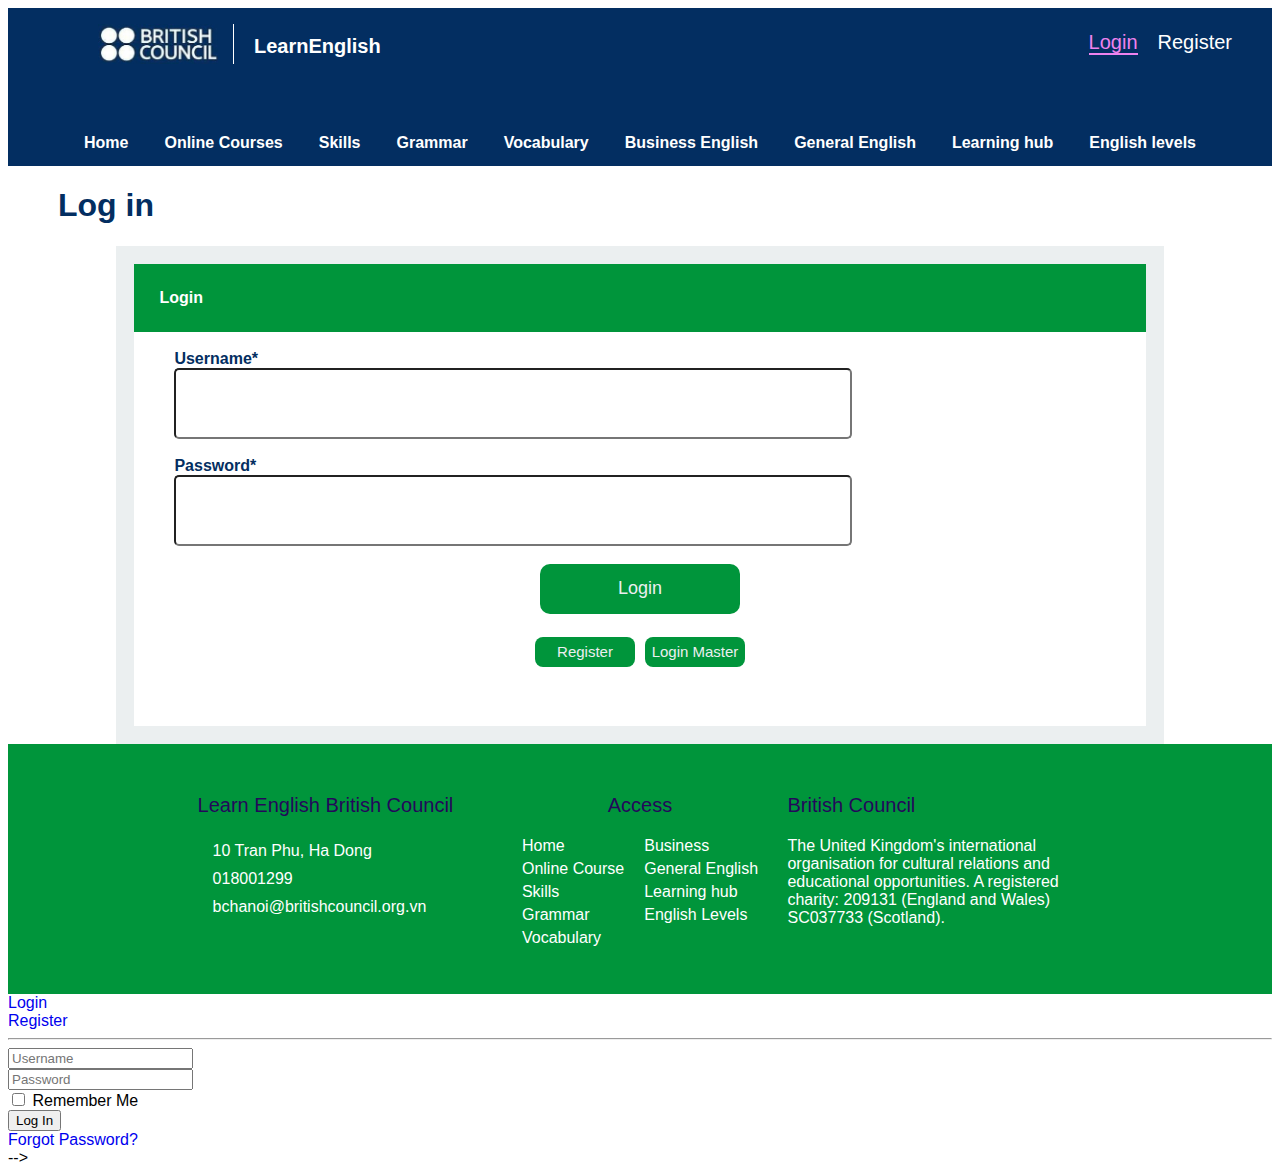
<file: templates/login.html>
<!DOCTYPE html>
<html lang="en">
<head>
    <meta charset="UTF-8">
    <meta name="viewport" content="width=device-width, initial-scale=1.0">
    <title>Document</title>
    <link rel="stylesheet" href="../css/style-login.css">
    
</head>
<body>
    <header>
        <div class="home-page">
            <div class="logo">
                <div class="item-logo">
                    <img src="../image/img-british-council.jpg" title="british_council" class="img-logo">
                </div>
                <div class="item-logo">
                    <h2 class="title-header">LearnEnglish</h2>
                </div>
            </div>
            <div class="account">
                <div class="item-account"><a class="text-item-acc text-left" href="login.html">Login</a></div>
                <div class="item-account"><a class="text-item-acc text-right" href="register.html">Register</a></div>
            </div>
        </div>
        <nav class="menu">
            <div class="item-menu"><a class="text-item-menu" href="interface.html">Home</a></div>
            <div class="item-menu"><a class="text-item-menu" href="">Online Courses</a></div>
            <div class="item-menu"><a class="text-item-menu" href="">Skills</a></div>
            <div class="item-menu"><a class="text-item-menu" href="">Grammar</a></div>
            <div class="item-menu"><a class="text-item-menu" href="">Vocabulary</a></div>
            <div class="item-menu"><a class="text-item-menu" href="">Business English</a></div>
            <div class="item-menu"><a class="text-item-menu" href="">General English</a></div>
            <div class="item-menu"><a class="text-item-menu" href="">Learning hub</a></div>
            <div class="item-menu"><a class="text-item-menu" href="">English levels</a></div>
        </nav>
    </header>
    
    <content>
        <h1 class="text-register">Log in</h1>
        <div class="login-input">
            <form action="" method="post">
                <p class="panel-title">Login</p> <br>
                <b class="input-content text-input-content">Username*</b> <br>
                <input type="text" name="user-name" class="input-content input"> <br><br>
                <b class="input-content text-input-content">Password*</b> <br>
                <input type="password" name="password" class="input-content input">
                <br><br>
                <label class="buttom">
                    <input type="submit" value="Login" class="buttom-login">
                </label>
                <br>
            </form>
            <div class="button-extra">
                <form action="register.php" class="item-button-extra">
                    <lable>
                        <input type="submit" value="Register" class="buttom-register">
                    </lable>
                </form>
                <form action="loginMaster.html" class="item-button-extra">
                    <label class="login-master">
                        <input type="submit" value="Login Master" class="buttom-register">
                    </label>
                </form>
            </div>
            
            <br><br><br>
        </div>
    </content>
    <footer class="footer">
        <div class="box-footer">


            <div class="content-footer-left">
                <div class="header-menu-footer"><p>Learn English British Council</p></div>
                <div class="footer-left">
                    <a href="" target="_blank" class="text-content-footer-left"><i class="item-footer-left fa-solid fa-location-dot"></i>10 Tran Phu, Ha Dong</a>
                </div>
                <div class="footer-left">
                    <a href="tel:018001299" target="_blank" class="text-content-footer-left"><i class="item-footer-left fa-solid fa-phone"></i>018001299</a>
                </div>
                <div class="footer-left">
                    <a href="mailto:bchanoi@britishcouncil.org.vn" target="_blank" class="text-content-footer-left"><i class="item-footer-left fa-solid fa-envelope"></i>bchanoi@britishcouncil.org.vn</a>
                </div>
                <div class="bottom-left-footer">
                    <div><a href="https://www.facebook.com/" target="_blank"><i class="item-footer-left-bottom fa-brands fa-facebook fa-2xl"></i></a></div>
                    <div><a href="https://www.tiktok.com/vi-VN/" target="_blank"><i class="item-footer-left-bottom fa-brands fa-tiktok fa-2xl"></i></a></div>
                    <div><a href="https://www.instagram.com/" target="_blank"><i class="item-footer-left-bottom fa-brands fa-square-instagram fa-2xl"></i></a></div>
                    <div><a href="https://www.youtube.com/" target="_blank"><i class="item-footer-left-bottom fa-brands fa-youtube fa-2xl"></i></a></div>
                    <div><a href="https://twitter.com/?lang=vi" target="_blank"><i class="item-footer-left-bottom fa-brands fa-twitter fa-2xl"></i></a></div>
                </div>
            </div>


            <div class="content-footer-center">
                <div class="header-menu-footer"><p>Access</p></div>
                <div class="footer-center">
                    <div class="footer-center-nav">
                        <a href="" class="item-footer-center">Home</a>
                        <a href="" class="item-footer-center">Online Course</a>
                        <a href="" class="item-footer-center">Skills</a>
                        <a href="" class="item-footer-center">Grammar</a>
                        <a href="" class="item-footer-center">Vocabulary</a>
                    </div>
                    <div  class="footer-center-nav">
                        <a href="" class="item-footer-center">Business</a>
                        <a href="" class="item-footer-center">General English</a>
                        <a href="" class="item-footer-center">Learning hub</a>
                        <a href="" class="item-footer-center">English Levels</a>
                    </div>
                </div>
            </div>


            <div class="content-footer-right">
                <div class="header-menu-footer"><p>British Council</p></div>
                <div class="footer-right"><p>
                    The United Kingdom's international organisation
                    for cultural relations and educational opportunities.
                    A registered charity: 209131 (England and Wales) SC037733 (Scotland).
                </p></div>
            </div>
        </div>
    </footer>
</body>
</html>
<!-- <!DOCTYPE html>
<html lang="en">
<head>
    <meta charset="UTF-8">
    <meta name="viewport" content="width=device-width, initial-scale=1.0">
    <title>Document</title>
    <style>body {
        padding-top: 90px;
    }
    .panel-login {
        border-color: #ccc;
        -webkit-box-shadow: 0px 2px 3px 0px rgba(0,0,0,0.2);
        -moz-box-shadow: 0px 2px 3px 0px rgba(0,0,0,0.2);
        box-shadow: 0px 2px 3px 0px rgba(0,0,0,0.2);
    }
    .panel-login>.panel-heading {
        color: #00415d;
        background-color: #fff;
        border-color: #fff;
        text-align:center;
    }
    .panel-login>.panel-heading a{
        text-decoration: none;
        color: #666;
        font-weight: bold;
        font-size: 15px;
        -webkit-transition: all 0.1s linear;
        -moz-transition: all 0.1s linear;
        transition: all 0.1s linear;
    }
    .panel-login>.panel-heading a.active{
        color: #029f5b;
        font-size: 18px;
    }
    .panel-login>.panel-heading hr{
        margin-top: 10px;
        margin-bottom: 0px;
        clear: both;
        border: 0;
        height: 1px;
        background-image: -webkit-linear-gradient(left,rgba(0, 0, 0, 0),rgba(0, 0, 0, 0.15),rgba(0, 0, 0, 0));
        background-image: -moz-linear-gradient(left,rgba(0,0,0,0),rgba(0,0,0,0.15),rgba(0,0,0,0));
        background-image: -ms-linear-gradient(left,rgba(0,0,0,0),rgba(0,0,0,0.15),rgba(0,0,0,0));
        background-image: -o-linear-gradient(left,rgba(0,0,0,0),rgba(0,0,0,0.15),rgba(0,0,0,0));
    }
    .panel-login input[type="text"],.panel-login input[type="email"],.panel-login input[type="password"] {
        height: 45px;
        border: 1px solid #ddd;
        font-size: 16px;
        -webkit-transition: all 0.1s linear;
        -moz-transition: all 0.1s linear;
        transition: all 0.1s linear;
    }
    .panel-login input:hover,
    .panel-login input:focus {
        outline:none;
        -webkit-box-shadow: none;
        -moz-box-shadow: none;
        box-shadow: none;
        border-color: #ccc;
    }
    .btn-login {
        background-color: #59B2E0;
        outline: none;
        color: #fff;
        font-size: 14px;
        height: auto;
        font-weight: normal;
        padding: 14px 0;
        text-transform: uppercase;
        border-color: #59B2E6;
    }
    .btn-login:hover,
    .btn-login:focus {
        color: #fff;
        background-color: #53A3CD;
        border-color: #53A3CD;
    }
    .forgot-password {
        text-decoration: underline;
        color: #888;
    }
    .forgot-password:hover,
    .forgot-password:focus {
        text-decoration: underline;
        color: #666;
    }
    
    .btn-register {
        background-color: #1CB94E;
        outline: none;
        color: #fff;
        font-size: 14px;
        height: auto;
        font-weight: normal;
        padding: 14px 0;
        text-transform: uppercase;
        border-color: #1CB94A;
    }
    .btn-register:hover,
    .btn-register:focus {
        color: #fff;
        background-color: #1CA347;
        border-color: #1CA347;
    }</style>
</head>
<body>
    <link href="//maxcdn.bootstrapcdn.com/bootstrap/3.3.0/css/bootstrap.min.css" rel="stylesheet" id="bootstrap-css">
    <script src="//maxcdn.bootstrapcdn.com/bootstrap/3.3.0/js/bootstrap.min.js"></script>
    <script src="//code.jquery.com/jquery-1.11.1.min.js"></script>
    <!------ Include the above in your HEAD tag ---------->
    
    <div class="container">
            <div class="row">
                <div class="col-md-6 col-md-offset-3">
                    <div class="panel panel-login">
                        <div class="panel-heading">
                            <div class="row">
                                <div class="col-xs-6">
                                    <a href="#" class="active" id="login-form-link">Login</a>
                                </div>
                                <div class="col-xs-6">
                                    <a href="#" id="register-form-link">Register</a>
                                </div>
                            </div>
                            <hr>
                        </div>
                        <div class="panel-body">
                            <div class="row">
                                <div class="col-lg-12">
                                    <form id="login-form" action="https://phpoll.com/login/process" method="post" role="form" style="display: block;">
                                        <div class="form-group">
                                            <input type="text" name="username" id="username" tabindex="1" class="form-control" placeholder="Username" value="">
                                        </div>
                                        <div class="form-group">
                                            <input type="password" name="password" id="password" tabindex="2" class="form-control" placeholder="Password">
                                        </div>
                                        <div class="form-group text-center">
                                            <input type="checkbox" tabindex="3" class="" name="remember" id="remember">
                                            <label for="remember"> Remember Me</label>
                                        </div>
                                        <div class="form-group">
                                            <div class="row">
                                                <div class="col-sm-6 col-sm-offset-3">
                                                    <input type="submit" name="login-submit" id="login-submit" tabindex="4" class="form-control btn btn-login" value="Log In">
                                                </div>
                                            </div>
                                        </div>
                                        <div class="form-group">
                                            <div class="row">
                                                <div class="col-lg-12">
                                                    <div class="text-center">
                                                        <a href="https://phpoll.com/recover" tabindex="5" class="forgot-password">Forgot Password?</a>
                                                    </div>
                                                </div>
                                            </div>
                                        </div>
                                    </form>
                                    <form id="register-form" action="https://phpoll.com/register/process" method="post" role="form" style="display: none;">
                                        <div class="form-group">
                                            <input type="text" name="username" id="username" tabindex="1" class="form-control" placeholder="Username" value="">
                                        </div>
                                        <div class="form-group">
                                            <input type="email" name="email" id="email" tabindex="1" class="form-control" placeholder="Email Address" value="">
                                        </div>
                                        <div class="form-group">
                                            <input type="password" name="password" id="password" tabindex="2" class="form-control" placeholder="Password">
                                        </div>
                                        <div class="form-group">
                                            <input type="password" name="confirm-password" id="confirm-password" tabindex="2" class="form-control" placeholder="Confirm Password">
                                        </div>
                                        <div class="form-group">
                                            <div class="row">
                                                <div class="col-sm-6 col-sm-offset-3">
                                                    <input type="submit" name="register-submit" id="register-submit" tabindex="4" class="form-control btn btn-register" value="Register Now">
                                                </div>
                                            </div>
                                        </div>
                                    </form>
                                </div>
                            </div>
                        </div>
                    </div>
                </div>
            </div>
        </div>
</body>
</html> -->
</file>
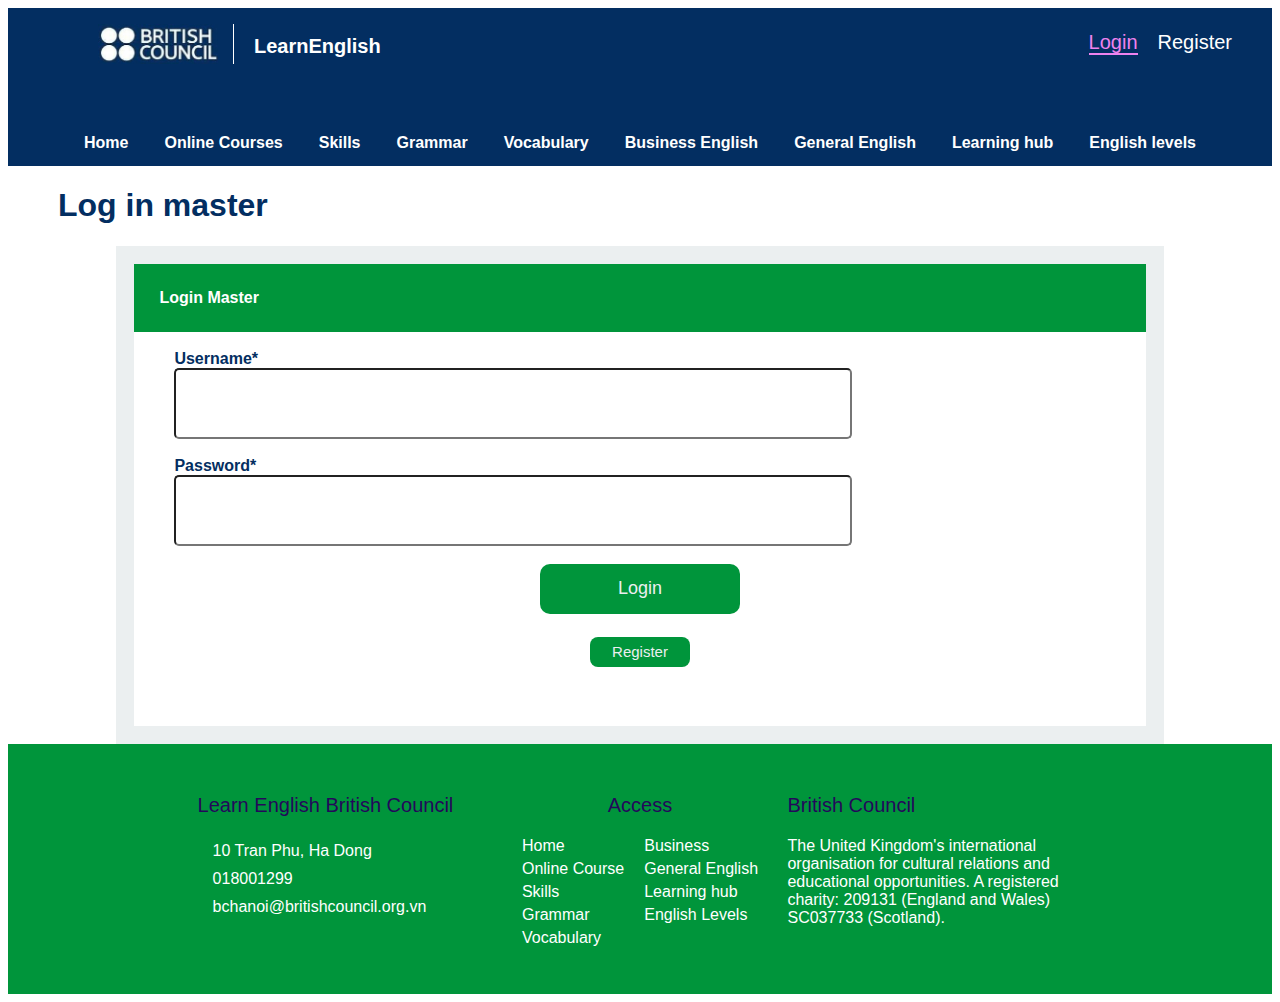
<file: templates/loginMaster.html>
<!DOCTYPE html>
<html lang="en">
<head>
    <meta charset="UTF-8">
    <meta name="viewport" content="width=device-width, initial-scale=1.0">
    <title>LOG IN MASTER</title>
    <link rel="stylesheet" href="../css/style-login.css">
</head>
<body>
    <header>
        <div class="home-page">
            <div class="logo">
                <div class="item-logo">
                    <img src="../image/img-british-council.jpg" title="british_council" class="img-logo">
                </div>
                <div class="item-logo">
                    <h2 class="title-header">LearnEnglish</h2>
                </div>
            </div>
            <div class="account">
                <div class="item-account"><a class="text-item-acc text-left" href="login.html">Login</a></div>
                <div class="item-account"><a class="text-item-acc text-right" href="register.html">Register</a></div>
            </div>
        </div>
        <nav class="menu">
            <div class="item-menu"><a class="text-item-menu" href="interface.html">Home</a></div>
            <div class="item-menu"><a class="text-item-menu" href="">Online Courses</a></div>
            <div class="item-menu"><a class="text-item-menu" href="">Skills</a></div>
            <div class="item-menu"><a class="text-item-menu" href="">Grammar</a></div>
            <div class="item-menu"><a class="text-item-menu" href="">Vocabulary</a></div>
            <div class="item-menu"><a class="text-item-menu" href="">Business English</a></div>
            <div class="item-menu"><a class="text-item-menu" href="">General English</a></div>
            <div class="item-menu"><a class="text-item-menu" href="">Learning hub</a></div>
            <div class="item-menu"><a class="text-item-menu" href="">English levels</a></div>
        </nav>
    </header>
    
    <content>
        <h1 class="text-register">Log in master</h1>
        <div class="login-input">
            <form action="backend_login_master.php" method="POST">
                <p class="panel-title">Login Master</p> <br>
                <b class="input-content text-input-content"ư>Username*</b> <br>
                <input type="text" name="username" class="input-content input"><br><br>
                <b class="input-content text-input-content">Password*</b> <br>
                <input type="password" name="password" class="input-content input">
                <br><br>
                <label class="buttom">
                    <input type="submit" value="Login" class="buttom-login">
                </label>
                <br>
            </form>
            <form action="register.html" class="item-button-extra">
                    <lable class="register-account">
                        <input type="submit" value="Register" class="buttom-register">
                    </lable>
            </form>
            
            <br><br><br>
        </div>
    </content>
    <footer class="footer">
        <div class="box-footer">


            <div class="content-footer-left">
                <div class="header-menu-footer"><p>Learn English British Council</p></div>
                <div class="footer-left">
                    <a href="" target="_blank" class="text-content-footer-left"><i class="item-footer-left fa-solid fa-location-dot"></i>10 Tran Phu, Ha Dong</a>
                </div>
                <div class="footer-left">
                    <a href="tel:018001299" target="_blank" class="text-content-footer-left"><i class="item-footer-left fa-solid fa-phone"></i>018001299</a>
                </div>
                <div class="footer-left">
                    <a href="mailto:bchanoi@britishcouncil.org.vn" target="_blank" class="text-content-footer-left"><i class="item-footer-left fa-solid fa-envelope"></i>bchanoi@britishcouncil.org.vn</a>
                </div>
                <div class="bottom-left-footer">
                    <div><a href="https://www.facebook.com/" target="_blank"><i class="item-footer-left-bottom fa-brands fa-facebook fa-2xl"></i></a></div>
                    <div><a href="https://www.tiktok.com/vi-VN/" target="_blank"><i class="item-footer-left-bottom fa-brands fa-tiktok fa-2xl"></i></a></div>
                    <div><a href="https://www.instagram.com/" target="_blank"><i class="item-footer-left-bottom fa-brands fa-square-instagram fa-2xl"></i></a></div>
                    <div><a href="https://www.youtube.com/" target="_blank"><i class="item-footer-left-bottom fa-brands fa-youtube fa-2xl"></i></a></div>
                    <div><a href="https://twitter.com/?lang=vi" target="_blank"><i class="item-footer-left-bottom fa-brands fa-twitter fa-2xl"></i></a></div>
                </div>
            </div>


            <div class="content-footer-center">
                <div class="header-menu-footer"><p>Access</p></div>
                <div class="footer-center">
                    <div class="footer-center-nav">
                        <a href="" class="item-footer-center">Home</a>
                        <a href="" class="item-footer-center">Online Course</a>
                        <a href="" class="item-footer-center">Skills</a>
                        <a href="" class="item-footer-center">Grammar</a>
                        <a href="" class="item-footer-center">Vocabulary</a>
                    </div>
                    <div  class="footer-center-nav">
                        <a href="" class="item-footer-center">Business</a>
                        <a href="" class="item-footer-center">General English</a>
                        <a href="" class="item-footer-center">Learning hub</a>
                        <a href="" class="item-footer-center">English Levels</a>
                    </div>
                </div>
            </div>
            <div class="content-footer-right">
                <div class="header-menu-footer"><p>British Council</p></div>
                <div class="footer-right"><p>
                    The United Kingdom's international organisation
                    for cultural relations and educational opportunities.
                    A registered charity: 209131 (England and Wales) SC037733 (Scotland).
                </p></div>
            </div>
        </div>
    </footer>

</body>
</html>
</file>
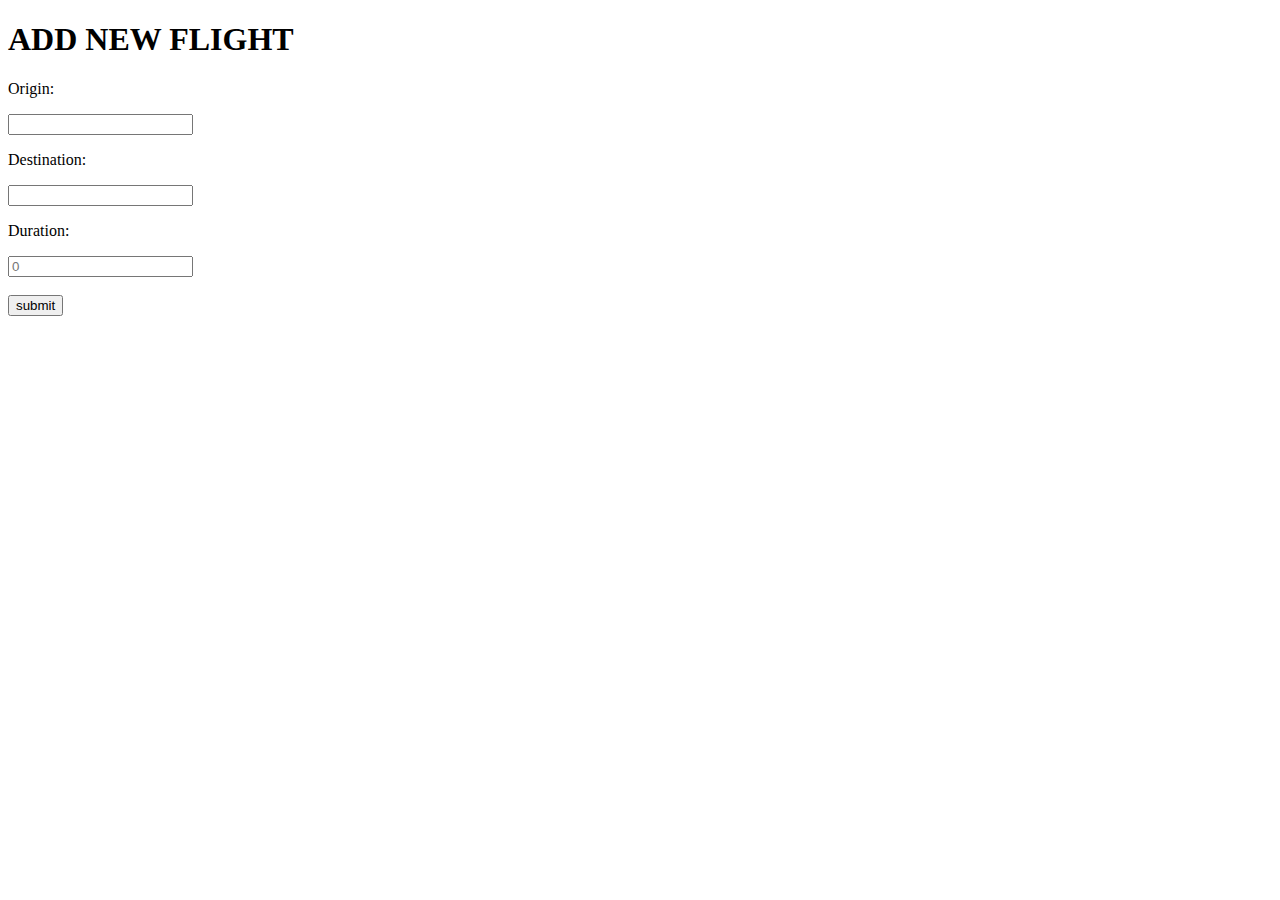
<file: image/sql_mysql/input.html>
<!DOCTYPE html>
<html lang="en">
<head>
    <meta charset="UTF-8">
    <meta name="viewport" content="width=device-width, initial-scale=1.0">
    <title>Document</title>
</head>
<body>
    <h1>ADD NEW FLIGHT</h1>
    <form action="insert_input.php" method="GET">
        <p>Origin: </p>
        <input type="text" name="origin">
        <p>Destination: </p>
        <input type="text" name="destination">
        <p>Duration: </p>
        <input type="number" min="0" placeholder="0" name="duration"> <br><br>
        <input type="submit" value="submit">
    </form>
</body>
</html>
</file>
<file: css/style.css>
body {
    font-family: Arial, Helvetica, sans-serif;
}
header {
    height: 158px;
    background-color: rgb(3,46,97);
}
.img-logo {
    width: 120px;
    border-right: 1px solid white;
    padding-right: 15px;
    
}
.title-header {
    color: white;
    font-size: 20px;
}
.home-page {
    display: flex;
    justify-content: space-between;
}
.logo {
    display: flex;
    align-items: center;
    margin-left: 5%;

}
.item-logo {
    padding: 10px;
}
.account {
    display: flex;
    margin-right: 30px;
    margin-top: 13px;
    height: 45px;
}
a {
    text-decoration: none;
}
.item-account {
    font-size: 20px;
    padding: 10px;
}
.text-item-acc {
    color: white;
}
.text-item-acc:hover {
    box-shadow: 0 2px white;
}
.menu {
    display: flex;
    flex-wrap: nowrap;
    text-align: center;
    justify-content: center;
    margin-top: 32px;

}
.item-menu {
    color: white;
    font-weight: bold;
    align-items: center;
    padding: 1%;
}
.text-item-menu {
    color: white;
}
.text-item-menu:hover {
    box-shadow: 0 2px white;
}
.img-back {
    width: 100%;
    
}
.content{
    width: 1200px;
}
.content-header {
    display: flex;
    flex-direction: column;
    max-width: 850px;
    max-height: 250px;
    margin-top: -260px;
    margin-left: 65px;
    position: absolute;
    padding: 50px 110px 150px;
    background-color: #fff;
    
    border-top-right-radius: 50px;
    
}


.logo-flex {
    display: flex;
    flex-wrap: wrap;
    align-items: center;
}
.wapper-text {
    font-size: 40px;
    font-weight: bold;
    margin-top: -28px;
    color: rgb(35,8,90);
}
.wapper-logo {
    padding: 10px;
    justify-content: center;
    text-align: center;
    font-weight: bold;
    color: rgb(35,8,90);
}
.text-logo {
    border-left: 1px solid rgb(35,8,90);
}
.box-content-introduce {
    width: 72%;
    padding-left: 150px;
    padding-top: 30px;
}
.text-content-introduce {
    font-size: 28px;
    padding-left: 50px;
    max-height: 255px;
}
.important-topic {
    display: flex;
    border: 1px solid black;
    background-color: rgb(3,46,97);
    height: 475px;
    justify-content: space-evenly;
    align-items: center;
}
.item-important-topic {
    padding: 25px;
    text-align: center;
    color: rgb(3,46,97);
    border: 1px solid seagreen;
    height: 250px;
    background-color: white;
    width: 530px;
    border-top-left-radius: 50px;
    border-bottom-right-radius:  50px;
}
.topic {
    display: flex;
    flex-direction: column;
    align-items: center;
    justify-content: center;
}
.text-topic {
    font-size: 25px;
    font-weight: bold;
}
.text-topic:hover {
    box-shadow: 0 3px rgb(3,46,97);
}
a {
    text-decoration: none;
}
#home {
    box-shadow: 0 2px white;
}

/* -------------------REGISTER-------------------- */


.text-right {
    color: violet;
    box-shadow: 0 2px violet;
}
.text-register {
    margin-left: 50px;
    color: rgb(3,46,97);
}
.input-infomation {
    display: flex;
    border: 18px solid #EBEFF0;
    width: 80%;
    margin: 0 auto;
    flex-direction: column;
}
.panel-title {
    margin: 0;
    background-color: #00953B;
    color: white;
    padding: 25px;
    font-weight: bold;
}
.input-content {
    margin-left: 40px;
}
.text-input-content {
    color: rgb(3,46,97);
}
.input {
    width: 650px;
    height: 55px;
    border: 1px solid c4c4c4;
    padding: 6px 12px;
    font-size: 18px;
    border-radius: 5px;
}
.fail {
    font-size: 13px;
    text-decoration: underline;
    padding: 10px;
    color: rgb(235, 75, 75);
}
.input-form-18 {
    display: flex;
    align-items: center;
}
.checkbox-input {
    width: 25px;
    height: 25px;
}
.text-checkbox {
    color: rgb(3,46,97);
}
.create {
    width: 200px;
    height: 50px;
    background-color: #00953B;
    color: #EBEFF0;
    font-size: 18px;
    border: 0;
    border-radius: 10px;
}
.buttom {
    display: flex;
    justify-content: center;
}
.create:hover {
    background-color: rgb(11, 73, 149);
}
.buttom-select-login {
    display: flex;
    justify-content: center;
}
.login {
    width: 100px;
    height: 30px;
    background-color: #00953B;
    border: 0;
    color: #EBEFF0;
    font-size: 15px;
    border-radius: 8px;
}
.login:hover {
    background-color: #5DEB4B;
    color: rgb(11, 73, 149);
}
/* --------------------LOGIN--------------------- */

.footer {
    background-color: #00953B;
    height: 250px;
    display: flex;
    justify-content: center;
}
.box-footer {
    padding-top: 30px;
    width: 70%;
    display: flex;
    flex-direction: row;
    
}
.content-footer-left {
    display: flex;
    flex-wrap: nowrap;
    flex-direction: column;
    width: 100px;
    flex-grow: 1;
}
.footer-left {
    padding: 5px;
}
.item-footer-left {
    padding-right: 10px;
    color: #fff;
}
.text-content-footer-left {
    color: #fff;
}

.bottom-left-footer {
    display: flex;
    padding-top: 13px;
}
.item-footer-left-bottom {
    color: #fff;
    padding: 8px;
}
.content-footer-center {
    flex-grow: 1;
    width: 100px;
    display: flex;
    flex-direction: column;
    align-items: center;
}
.footer-center {
    display: flex;
    flex-direction: row;
    margin-top: -15px;
}
.item-footer-center {
    color: #fff;
    padding-top: 5px;
}
.content-footer-right {
    flex-grow: 1;
    width: 100px;
}
.footer-center-nav {
    display: flex;
    flex-direction: column;
    padding: 10px;
}
.footer-right {
    color: #fff;
}
.header-menu-footer {
    color: rgb(35,8,90);
    font-size: 20px;

}


@media (max-width: 1015px) {
    .menu {
        
    }
    .logo {}
}
</file>
<file: css/style-homeLogin.css>
body {
    font-family: Arial, Helvetica, sans-serif;
}
header {
    height: 158px;
    background-color: rgb(3,46,97);
}
.img-logo {
    width: 120px;
    border-right: 1px solid white;
    padding-right: 15px;
    
}
.title-header {
    color: white;
    font-size: 20px;
}
.home-page {
    display: flex;
    justify-content: space-between;
}
.logo {
    display: flex;
    align-items: center;
    margin-left: 5%;

}
.item-logo {
    padding: 10px;
}
.account {
    display: flex;
    margin-right: 30px;
    margin-top: 13px;
    height: 45px;
}
a {
    text-decoration: none;
}
.item-account {
    font-size: 20px;
    padding: 10px;
}
.text-item-acc {
    color: white;
}
.text-item-acc:hover {
    box-shadow: 0 2px white;
}
.menu {
    display: flex;
    flex-wrap: nowrap;
    text-align: center;
    justify-content: center;
    margin-top: 32px;

}
.item-menu {
    color: white;
    font-weight: bold;
    align-items: center;
    padding: 2%;
    margin-top: -10px;
}
.text-item-menu {
    color: white;
}
.text-item-menu:hover {
    box-shadow: 0 2px white;
}
.img-back {
    width: 100%;
    
}
.content{
    width: 1200px;

}
.content-header-1 {
    position: absolute;
}
.content-header {
    display: flex;
    flex-direction: column;
    max-width: 850px;
    max-height: 55%;
    margin-top: -20%;
    margin-left: 7%;
    position: absolute;
    padding: 50px 110px 0;
    background-color: #fff;
    position: relative;
    border-top-right-radius: 50px;
    padding-right: 2%;
    width: 50%;
}
.logo-flex {
    display: flex;
    flex-wrap: wrap;
    align-items: center;
}
.wapper-text {
    font-size: 40px;
    font-weight: bold;
    margin-top: -3%;
    color: rgb(35,8,90);

}
.wapper-logo {
    padding: 10px;
    justify-content: center;
    text-align: center;
    font-weight: bold;
    color: rgb(35,8,90);
}
.text-logo {
    border-left: 1px solid rgb(35,8,90);
}
.box-content-introduce {
    width: 72%;
    padding-left: 150px;
    padding-top: 30px;
}
.text-content-introduce {
    font-size: 28px;
    padding-left: 50px;
    max-height: 255px;
}
.important-topic {
    display: flex;
    border: 1px solid black;
    background-color: rgb(3,46,97);
    height: 475px;
    justify-content: space-evenly;
    align-items: center;
}
.item-important-topic {
    padding: 25px;
    text-align: center;
    color: rgb(3,46,97);
    border: 1px solid seagreen;
    height: 250px;
    background-color: white;
    width: 530px;
    border-top-left-radius: 50px;
    border-bottom-right-radius:  50px;
}
.topic {
    display: flex;
    flex-direction: column;
    align-items: center;
    justify-content: center;
}
.text-topic {
    font-size: 25px;
    font-weight: bold;
    text-decoration: none;
}
.text-topic:hover {
    box-shadow: 0 3px rgb(3,46,97);
}
a {
    text-decoration: none;
}
#home {
    box-shadow: 0 2px white;
}
.buttom-logout-to-interface {
    padding: 20px;
}
.hello-logout {
    display: flex;
    flex-direction: row;
}
.hello {
    display: flex;
    justify-content: start;
}
.item-hello-logout{
    justify-content: center;
}
.logout {
    color: white;
    font-size: 20px;
}
.logout:hover {
    box-shadow: 0 2px white;
}

.box-important-english {
    background-color: #EEFDED;
    display: flex;
    align-items: center;
    justify-content: center;
    flex-wrap: wrap;
    padding-bottom: 100px;
}
.important-english {
    width: 70%;
    margin-top: 80px;
    margin-bottom: 70px;
}
.text-important-english {
    color: rgb(35,8,90);
    font-size: 40px;
    font-weight: bold;
    display: flex;
    flex-wrap: wrap;
    justify-content: center;
}
.start-english {
    display: flex;
    flex-wrap: nowrap;
    width: 85%;
    background-color: #fff;
    height: 500px;
}
.text-start-learning {
    padding: 5%;
    margin-top: -3%;
    width: 50%;
}
.header-text-start {
    color: rgb(35,8,90);
    font-weight: bold;
    font-size: 40px;
}
.buttom-start {
    width: 45%;
    height: 43px;
    background-color: rgb(35,8,90);
    color: #fff;
    border-radius: 25px;
    border: 0;
}
.buttom-start:hover {
    background-color: #5DEB4B;
    color: rgb(35,8,90);
}
.grammar {
    margin-top: 100px;
    /* height: 420px; */
}
.vocabulary {
    margin-top: 100px;
}
.img-skill-start {
    /* min-width: 300px; */
    /* max-width: 660px;
    max-height: 420px; */
    width: 100%;
    height: 100%;
    object-fit: cover;
}
.img-grammar-start {
    width: 100%;
    height: 100%;
    object-fit: cover;
}
.footer {
    background-color: #00953B;
    height: 100%;
    padding-bottom: 40px;
    display: flex;
    justify-content: center;
}
.box-footer {
    padding-top: 30px;
    width: 70%;
    display: flex;
    flex-direction: row;
    
}
.content-footer-left {
    display: flex;
    flex-wrap: nowrap;
    flex-direction: column;
    width: 100px;
    flex-grow: 1;
}
.footer-left {
    padding: 5px;
}
.item-footer-left {
    padding-right: 10px;
    color: #fff;
}
.text-content-footer-left {
    color: #fff;
}

.bottom-left-footer {
    display: flex;
    padding-top: 13px;
}
.item-footer-left-bottom {
    color: #fff;
    padding: 8px;
}
.content-footer-center {
    flex-grow: 1;
    width: 100px;
    display: flex;
    flex-direction: column;
    align-items: center;
}
.footer-center {
    display: flex;
    flex-direction: row;
    margin-top: -15px;
}
.item-footer-center {
    color: #fff;
    padding-top: 5px;
}
.content-footer-right {
    flex-grow: 1;
    width: 100px;
}
.footer-center-nav {
    display: flex;
    flex-direction: column;
    padding: 10px;
}
.footer-right {
    color: #fff;
}
.header-menu-footer {
    color: rgb(35,8,90);
    font-size: 20px;

}
/* ----------------------------------- */
.icon-menu {
    display: none;
}
.hello-logout-drop {
    display: none;
}

.item-hello-logout {
    /* display: block; */
}
.hello-logout-drop {
    display: none;
    position: absolute;
    background-color: #fff;
    z-index: 1;
    margin-left: 0px;
}
.hello-logout-drop a {
    color: rgb(35,8,90);
    padding: 12px 16px;
    text-decoration: none;
    display: block;
    text-align: left;
}
.hello-logout-drop a:hover {
    color: #fff;
    background-color: rgb(35,8,90);
}
.item-hello-logout:hover .hello-logout-drop{
    display: block;
}
.icon-item-hello {
    color: #fff;
    padding-right: 15px;
    padding-left: 15px;
}
@media (max-width: 1105px) {
    header {
        height: 90px;
    }
    .icon-menu {
        display: block;
    }
    .icon-item-menu {
        color: #fff;
        padding: 15px;
        padding-top: 25px;
    }
    .menu {
        display: none;
    }
    .logout {
        display: none;
    }
    .item-account {
        display: none;
    }
    .logo-icon-menu {
        color: white;
        display: inline-block;
        width: 100px;
        margin-top: 15px;
    }
    
    .menu-drop {
        display: none;
        position: absolute;
        background-color: #fff;
        z-index: 1;
        margin-left: -100px;
    }
    .menu-drop a {
        color: rgb(35,8,90);
        padding: 12px 16px;
        text-decoration: none;
        display: block;
        text-align: left;
    }
    .menu-drop a:hover {
        color: #fff;
        background-color: rgb(35,8,90);
    }
    .icon-menu:hover .menu-drop {
        display: block;
    }
    .content-header {
        margin: 15px 0px 0px 30px;
        text-align: left;
        padding: 0px 0px 0px 0px;
        width: 100%;
    }
    .wapper-text {
        font-size: 35px;
        width: 100%;
    }
    .box-content-introduce {
        margin: 0px 0px 0px 0px;
        padding:  0px 0px 0px 0px;
        text-align: left;
        width: 100%;
    }
    .text-content-introduce {
        font-size: 25px;
    }
}
    .box-footer {
        width: 80%;
    }

@media (max-width: 875px) {
    header {
        height: 90px;
    }
    .icon-menu {
        display: block;
    }
    .icon-item-menu {
        color: #fff;
        padding: 15px;
        padding-top: 25px;
    }
    .menu {
        display: none;
    }
    .logout {
        display: none;
    }
    .item-account {
        display: none;
    }
    .logo-icon-menu {
        color: white;
        display: inline-block;
        width: 100px;
        margin-top: 15px;
    }
    .menu-drop {
        display: none;
        position: absolute;
        background-color: #fff;
        z-index: 1;
        margin-left: -100px;
    }
    .menu-drop a {
        color: rgb(35,8,90);
        padding: 12px 16px;
        text-decoration: none;
        display: block;
        text-align: left;
    }
    .menu-drop a:hover {
        color: #fff;
        background-color: rgb(35,8,90);
    }
    .icon-menu:hover .menu-drop {
        display: block;
    }
    .content-header {
        margin: 15px 0px 0px 30px;
        text-align: left;
        padding: 0px 0px 0px 0px;
        width: 100%;
    }
    .wapper-text {
        font-size: 35px;
        width: 90%;
    }
    .box-content-introduce {
        margin: 0px 0px 0px 0px;
        padding:  0px 0px 0px 0px;
        text-align: left;
        width: 100%;
    }
    .text-content-introduce {
        font-size: 25px;
    }
    /* */
    .start-english {
        display: flex;
        flex-wrap: wrap;
        width: 70%;
        background-color: #fff;
        height: 100%;
    }
    .img-skill-start {
        width: 100%;
    }
    .header-text-start {
        font-size: 35px;
    }
    .text-start-learning {
        padding: 5%;
        margin-top: -3%;
        width: 100%;
        order: 1;
    }
    /* */
    .important-topic {
        display: flex;
        flex-wrap: wrap;
        height: 700px;
        justify-content: space-evenly;
        align-items: center;
    }
    .item-important-topic{
        padding: 20px;
    }
    /* */
    .header-menu-footer {
        display: none;
    }
    .content-footer-right {
        display: none;
    }
    .box-footer {
        width: 80%;
    }
}
@media (max-width: 500px) {
    .header-text-start {
        font-size: 25px;
    }
    .wapper-text {
        font-size: 25px;
        width: 90%;
    }
    .header-menu-footer {
        color: rgb(35,8,90);
        font-size: 20px; 
    }
    .content-footer-right {
        display: none;
    }
    .footer-left {
        display: none;
    }
    .content-footer-center {
        display: none;
    }
   
    .content-footer-center {
        order: 1;
    }
    .img-logo {
        width: 100px;
        border-right: 1px solid white;
        padding-right: 15px;
        
    }
    .title-header {
        font-size: 14px;
    }
}
</file>
<file: css/style-login.css>
body {
    font-family: Arial, Helvetica, sans-serif;
}
header {
    height: 158px;
    background-color: rgb(3,46,97);
}
.img-logo {
    width: 120px;
    border-right: 1px solid white;
    padding-right: 15px;
    
}
.title-header {
    color: white;
    font-size: 20px;
}
.home-page {
    display: flex;
    justify-content: space-between;
}
.logo {
    display: flex;
    align-items: center;
    margin-left: 80px;

}
.item-logo {
    padding: 10px;
}
.account {
    display: flex;
    margin-right: 30px;
    margin-top: 13px;
    height: 45px;
}
.item-account {
    font-size: 20px;
    padding: 10px;
}
.text-item-acc {
    color: white;
}
.text-item-acc:hover {
    box-shadow: 0 2px white;
}
.menu {
    display: flex;
    flex-wrap: nowrap;
    text-align: center;
    justify-content: center;
    margin-top: 32px;

}
.item-menu {
    color: white;
    font-weight: bold;
    align-items: center;
    padding: 18px;
}
.text-item-menu {
    color: white;
}
.text-item-menu:hover {
    box-shadow: 0 2px white;
}

.text-left{
    color: violet;
    box-shadow: 0 2px violet;
}
a {
    text-decoration: none;
}

.text-register{
    margin-left: 50px;
    color: rgb(3,46,97);
}
.login-input {
    width: 80%;
    margin: 0 auto;
    border: 18px solid #EBEFF0;
}
.panel-title {
    background-color: #00953B;
    margin: 0;
    padding: 25px;
    color: white;
    font-weight: bold;
}
.input-content {
    margin-left: 40px;
}
.text-input-content {
    color: rgb(3,46,97);
}
.input {
    width: 650px;
    height: 55px;
    border: 1px solid c4c4c4;
    padding: 6px 12px;
    font-size: 18px;
    border-radius: 5px;
}
.buttom-login {
    width: 200px;
    height: 50px;
    background-color: #00953B;
    color: #EBEFF0;
    font-size: 18px;
    border: 0;
    border-radius: 10px;
}
.buttom {
    display: flex;
    justify-content: center;
    flex-direction: row;
} 
.button-extra {
    display: flex;
    flex-direction: row;
    justify-content: center;
}
.item-button-extra {
    padding: 5px;
}
.register-account {
    display: flex;
    justify-content: center;
}
.buttom-register {
    width: 100px;
    height: 30px;
    background-color: #00953B;
    border: 0;
    color: #EBEFF0;
    font-size: 15px;
    border-radius: 8px;
}
.buttom-register:hover {
    background-color: #5DEB4B;
    color: rgb(11, 73, 149);
}
.buttom-login:hover {
    background-color: rgb(11, 73, 149);
}

.footer {
    background-color: #00953B;
    height: 250px;
    display: flex;
    justify-content: center;
}
.box-footer {
    padding-top: 30px;
    width: 70%;
    display: flex;
    flex-direction: row;
    
}
.content-footer-left {
    display: flex;
    flex-wrap: nowrap;
    flex-direction: column;
    width: 100px;
    flex-grow: 1;
}
.footer-left {
    padding: 5px;
}
.item-footer-left {
    padding-right: 10px;
    color: #fff;
}
.text-content-footer-left {
    color: #fff;
}

.bottom-left-footer {
    display: flex;
    padding-top: 13px;
}
.item-footer-left-bottom {
    color: #fff;
    padding: 8px;
}
.content-footer-center {
    flex-grow: 1;
    width: 100px;
    display: flex;
    flex-direction: column;
    align-items: center;
}
.footer-center {
    display: flex;
    flex-direction: row;
    margin-top: -15px;
}
.item-footer-center {
    color: #fff;
    padding-top: 5px;
}
.content-footer-right {
    flex-grow: 1;
    width: 100px;
}
.footer-center-nav {
    display: flex;
    flex-direction: column;
    padding: 10px;
}
.footer-right {
    color: #fff;
}
.header-menu-footer {
    color: rgb(35,8,90);
    font-size: 20px;

}
</file>
<file: DuyAnhAdmin/cssAdmin/style-home-admin.css>
#text {
    color: #fff;
}
.img-logo {
    width: 120px;
    border-right: 1px solid white;
    padding-right: 15px;
}
.nav-menu {
    background-color: rgb(2,45,96);
    padding: 10px;
}
#img-admin {
    width: 50px;
    margin-bottom: 10px;
    border-radius: 50px;
}
.drop-menu {
    margin-right: 1000px;
}
#avatar {
    width: 100%;
    background-color: aqua;
}
#user-avt {
    display: flex;
    flex-direction: row;
    align-items: center;
}
.name {
    color: #fff;
    padding-left: 20px;
    padding-right: 15px;

}
#box-avt {
    margin-right: 30px;
}
.navbar-toggler {
    border: 1px solid #fff;
}
.navbar-toggler-icon-custom {
    color: #fff;
}
#nav-menu-top {
    padding-top: 0;
}
/* ---------------------- */
content {
    display: flex;
    flex-direction: row;
}
.content{
    display: flex;
    flex-direction: column;
    align-items: center;
}
.menu-left {
    border:1px solid #0e710c;
    width: 18%;
    height: 635px;
}
#header-menu-left {
    padding: 20px;
}
.content {
    border:1px solid #0e710c;
    width: 80%;
    margin-left: 15px;
}
.item-box-information {
    width: 48%;
    border: 1px solid black;
    padding: 10px;
    margin: 10px;
}
.box-information {
    display: flex;
    flex-direction: row;
    flex-wrap: wrap;
    justify-content: center;
    width: 98%;
}
</file>
